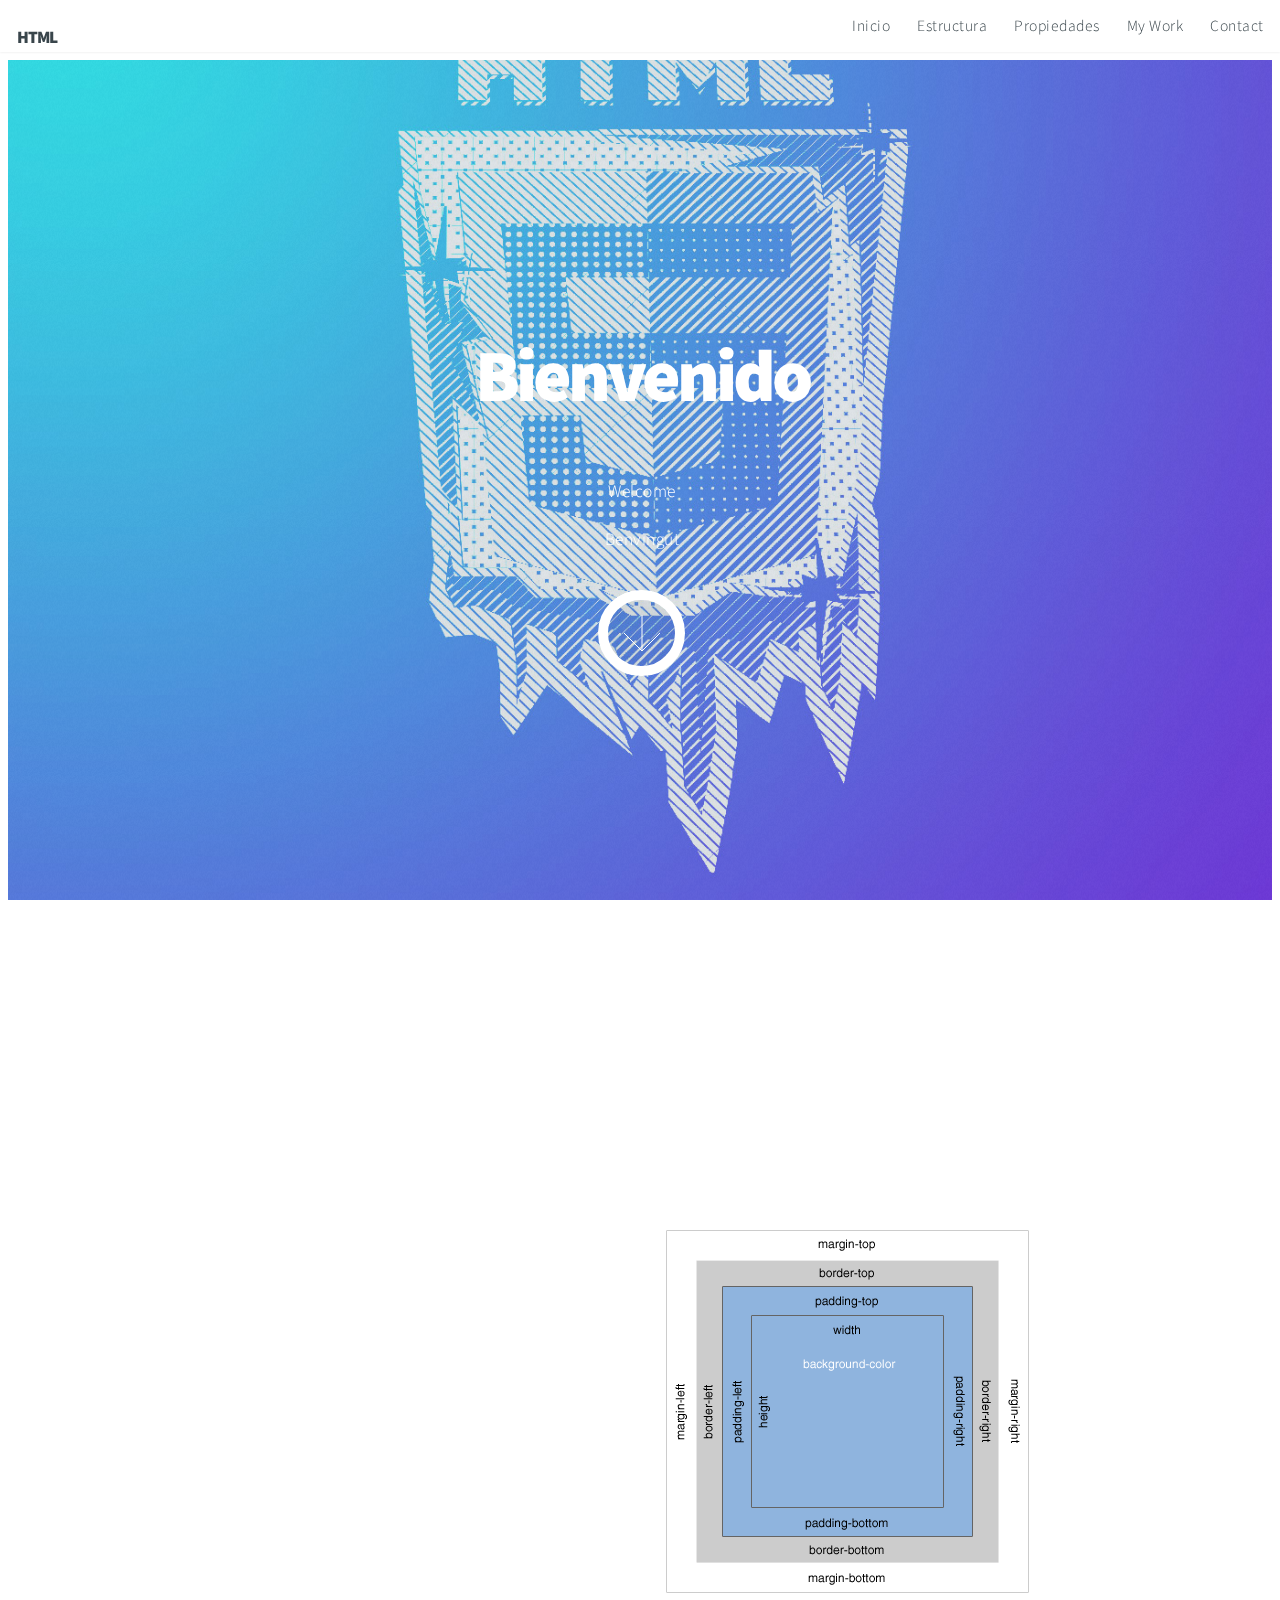
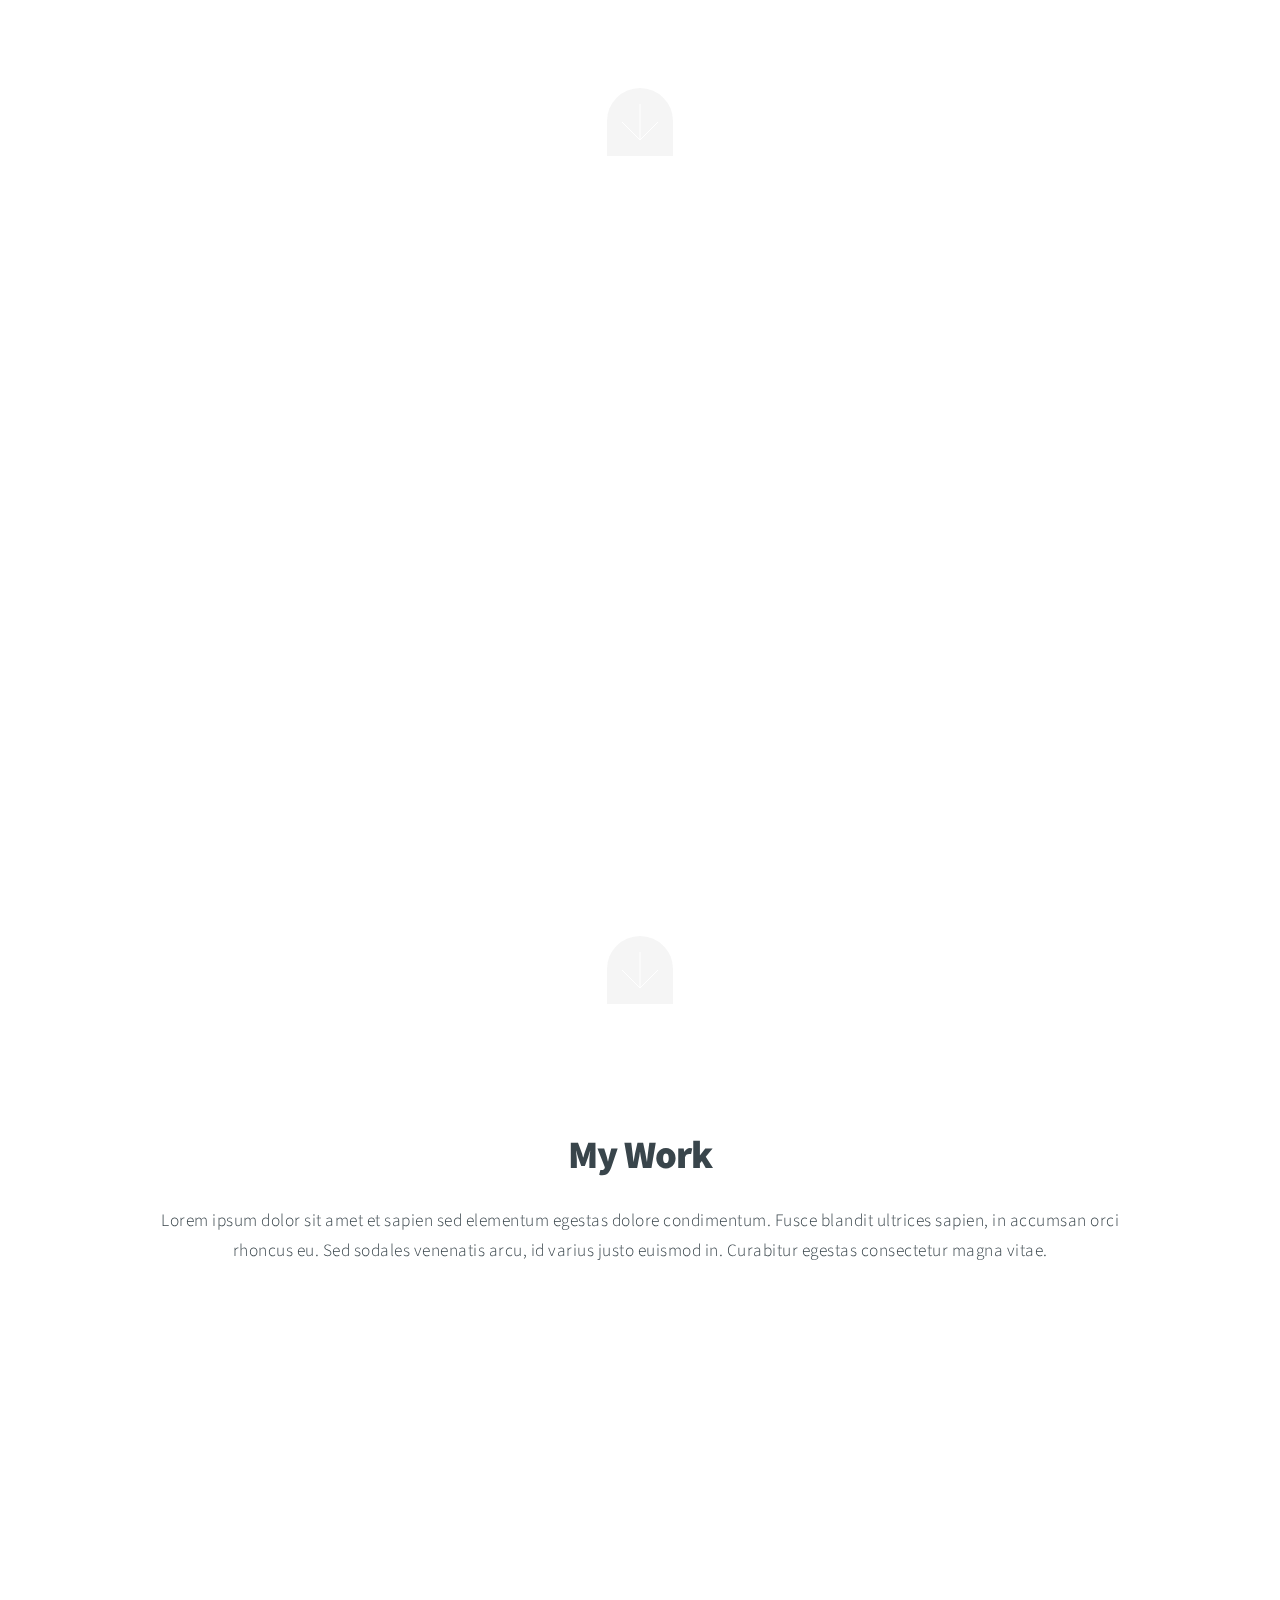
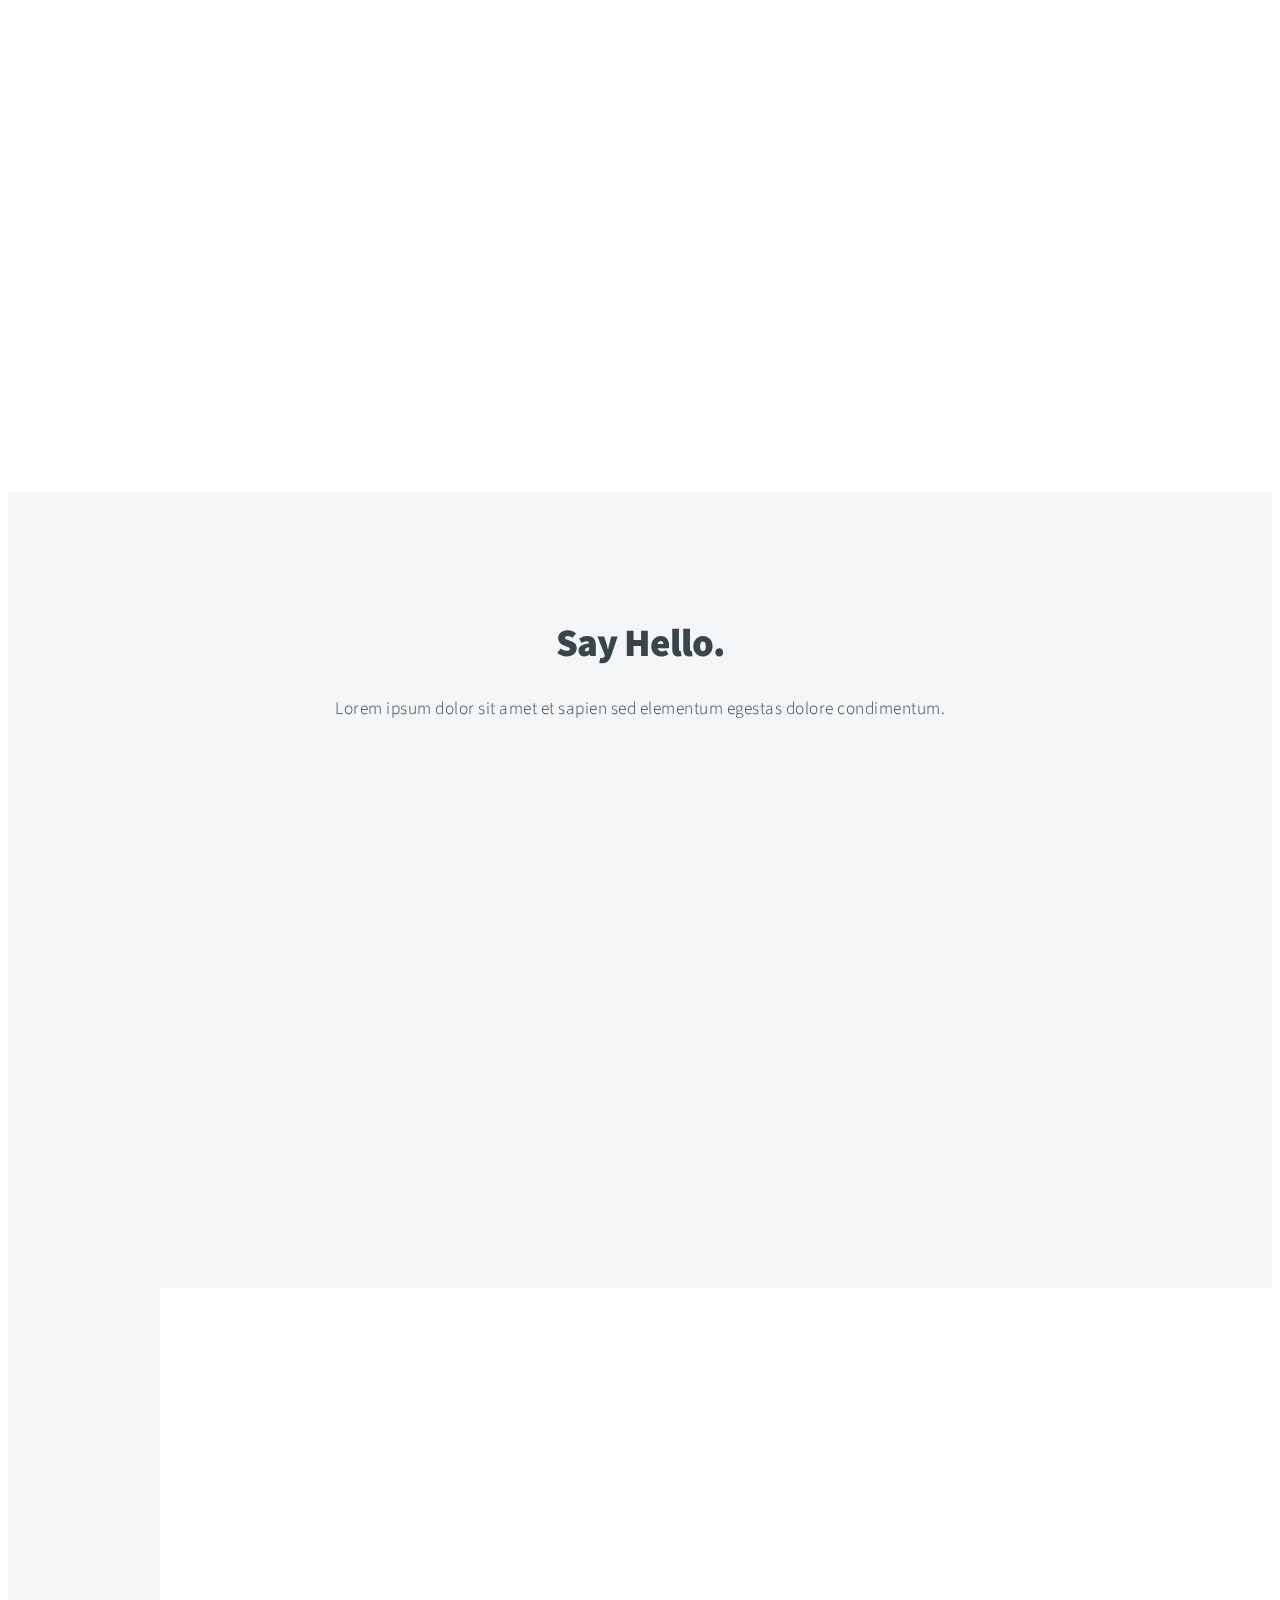
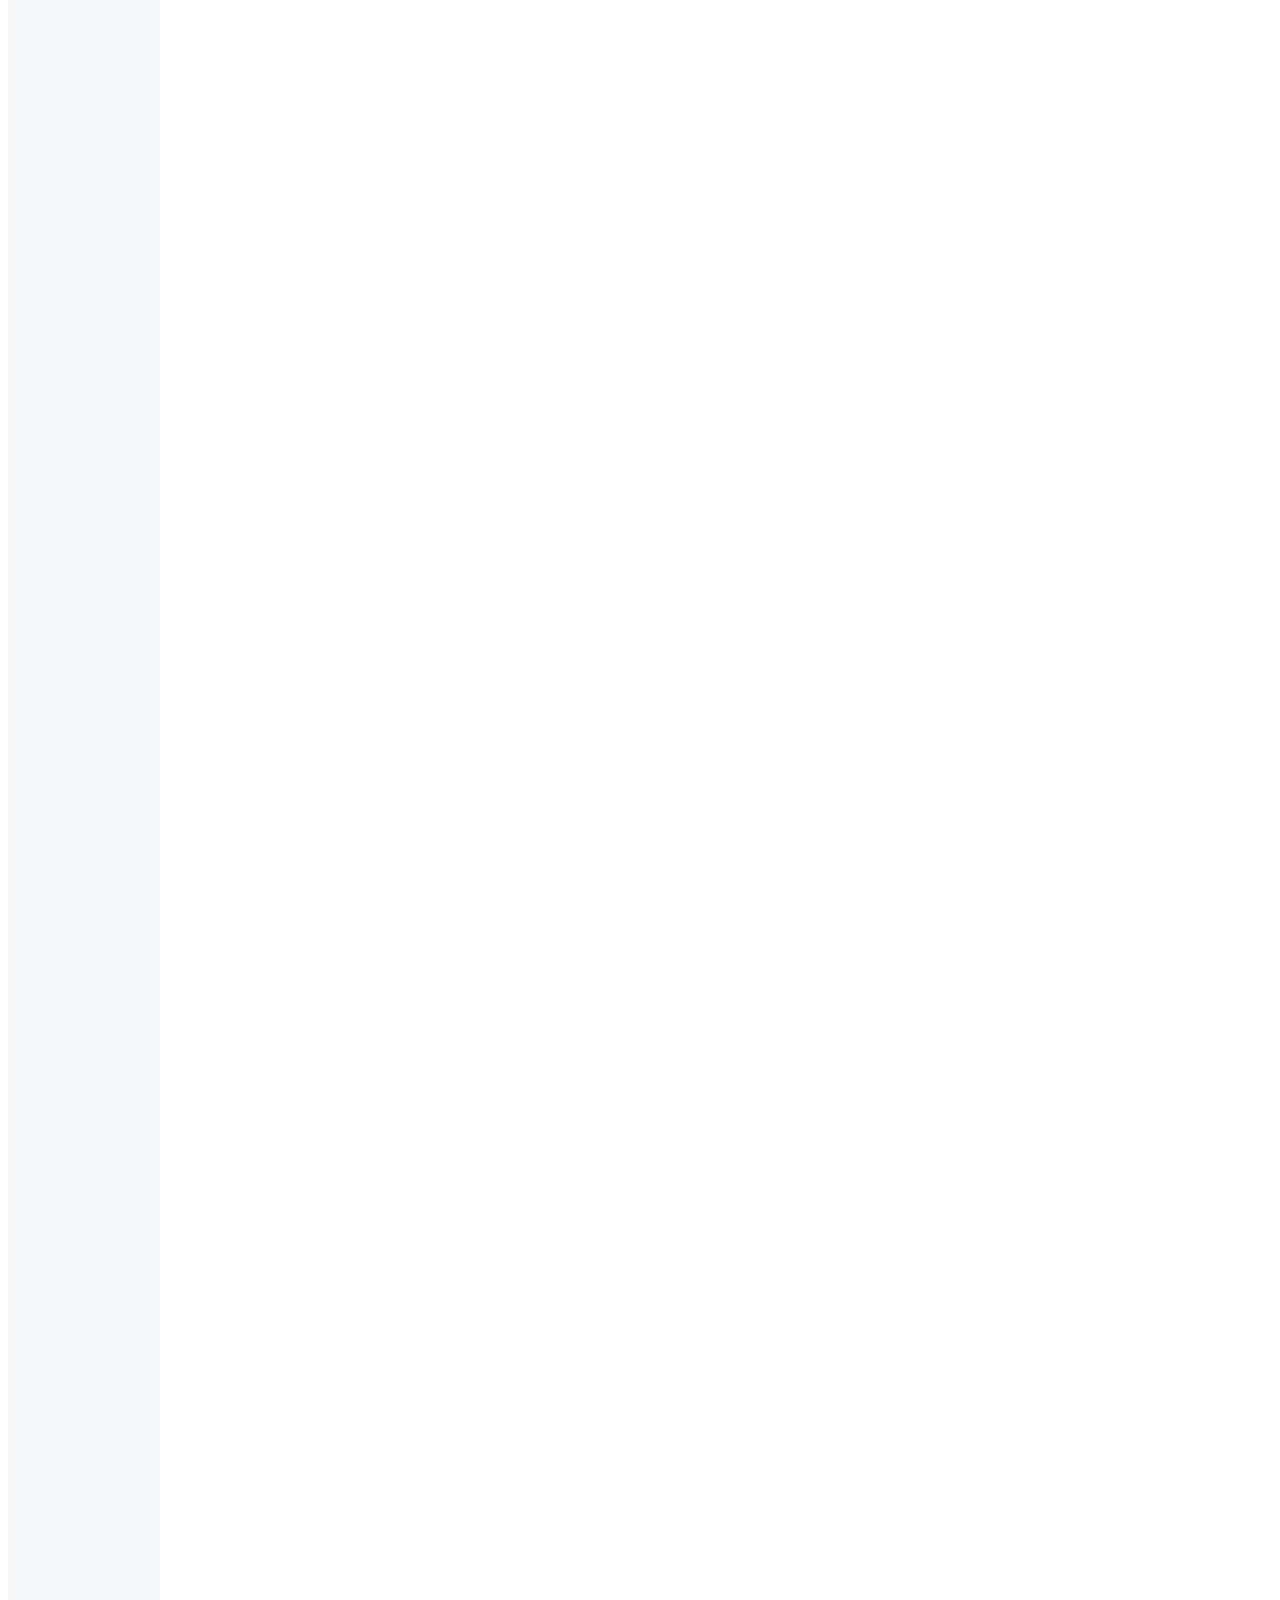
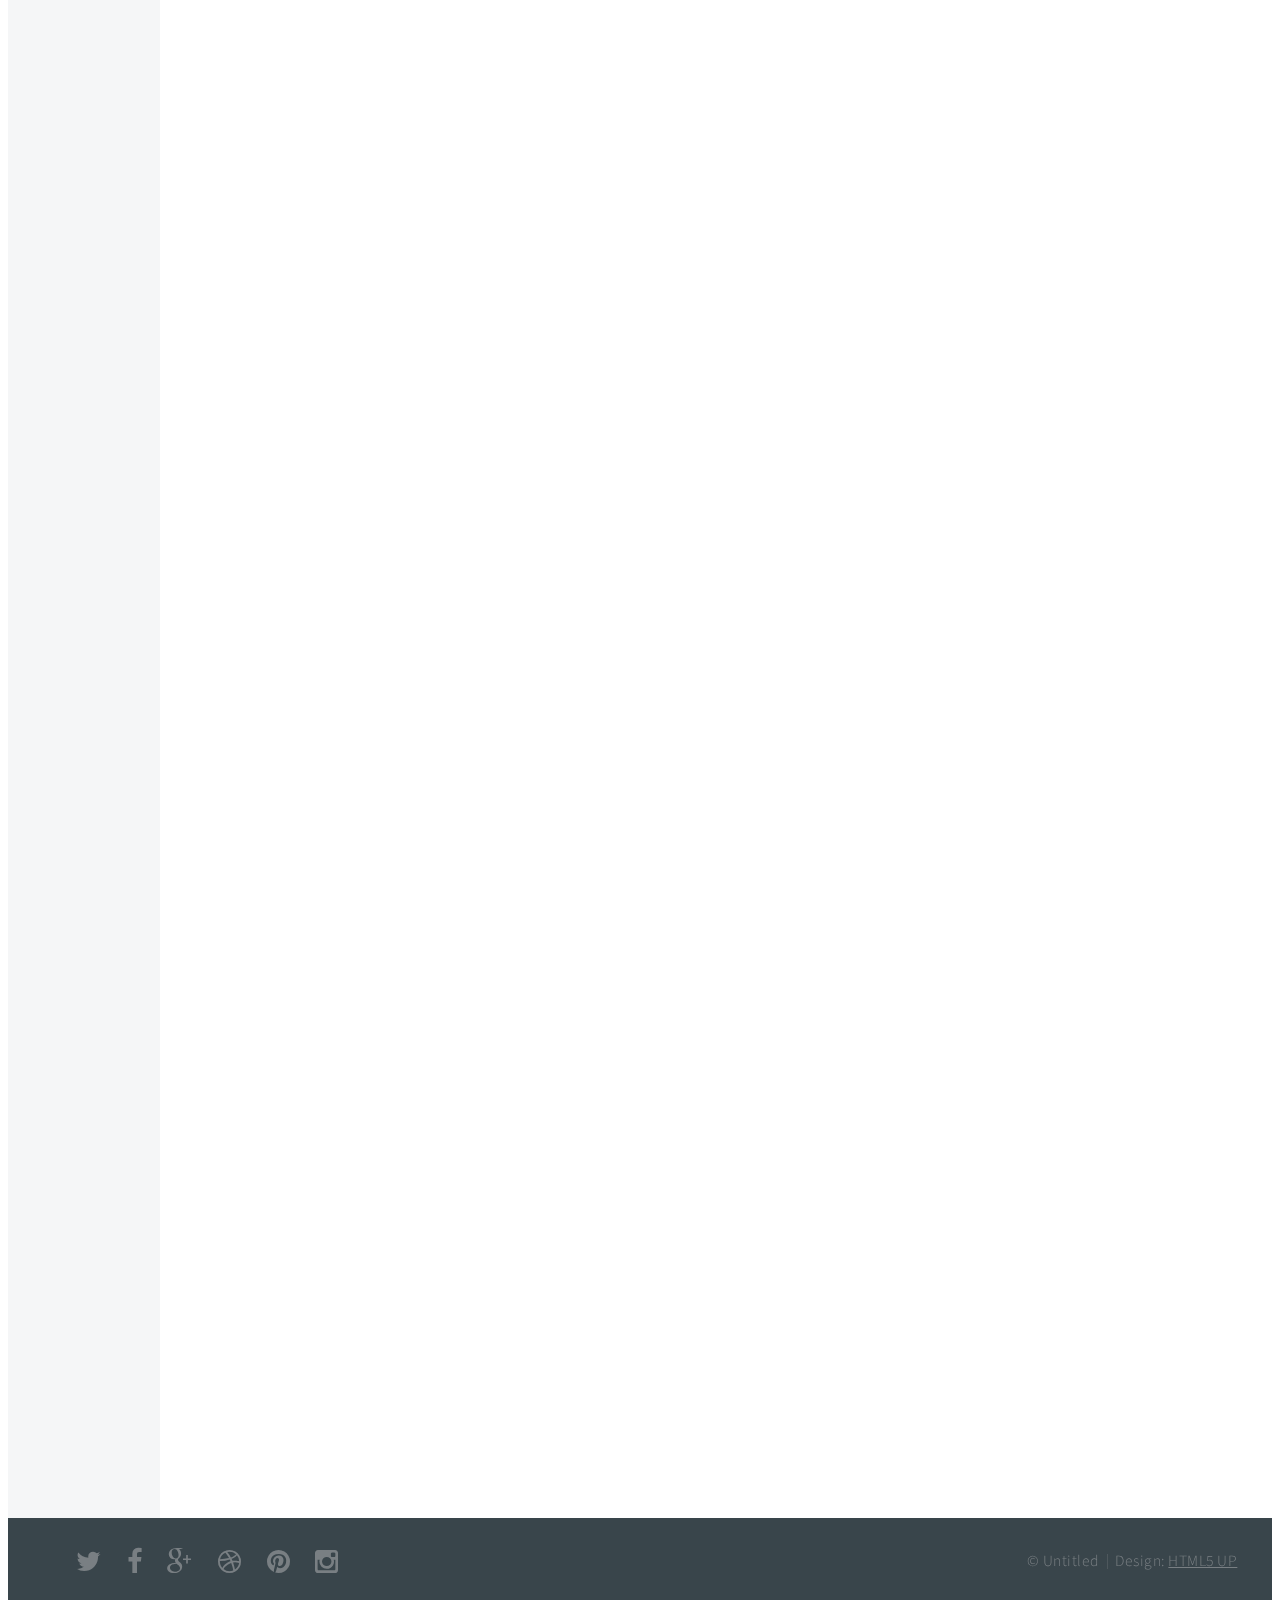
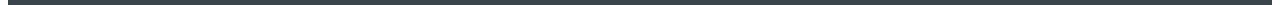
<file: E6.2-moha/index.html>
<!DOCTYPE HTML>
<!--
	Big Picture by HTML5 UP
	html5up.net | @n33co
	Free for personal and commercial use under the CCA 3.0 license (html5up.net/license)
-->
<html>
	<head>
		<title>Big Picture by HTML5 UP</title>
		<meta charset="utf-8" />
		<meta name="viewport" content="width=device-width, initial-scale=1" />
		<!--[if lte IE 8]><script src="assets/js/ie/html5shiv.js"></script><![endif]-->
		<link rel="stylesheet" href="assets/css/main.css" />
		<!--[if lte IE 8]><link rel="stylesheet" href="assets/css/ie8.css" /><![endif]-->
		<!--[if lte IE 9]><link rel="stylesheet" href="assets/css/ie9.css" /><![endif]-->
	</head>
	<body>

		<!-- Header -->
			<header id="header">

				<!-- Logo -->
					<h1 id="logo">HTML</h1>

				<!-- Nav -->
					<nav id="nav">
						<ul>
							<li><a href="#intro">Inicio</a></li>
							<li><a href="#one">Estructura</a></li>
							<li><a href="#two">Propiedades</a></li>
							<li><a href="#work">My Work</a></li>
							<li><a href="#contact">Contact</a></li>
						</ul>
					</nav>

			</header>

		<!-- Intro -->
			<section id="intro" class="main style1 dark fullscreen">
				<div class="content container 75%">
					<header>
						<h2>Bienvenido</h2>
					</header>
					<p>Welcome</p>
					<p>Benvingut</p>
					<footer>
						<a href="#one" class="button style2 down">More</a>
					</footer>
				</div>
			</section>

		<!-- One -->
			<section id="one" class="main style2 right dark fullscreen">
				<div class="content box style2">

					<header>
						<h2>Estructura De Un Elemento</h2>
					</header>
					<p>El <b>padding</b> es la distancia entre el contenido y la orilla de la caja, mientras que el margen es la distancia entre el final de la caja (borde) y las otras cajas.</p>
					<p>El <b>border</b> establece algunas o todas las propiedades de todos los bordes de los elementos. </p>
					<p>El <b>margin</b> establece la anchura de algunos o todos los márgenes de los elementos</p>
					<p>El <b>width</b> establece la anchura de los elementos de bloque</p>
					<p>El <b>height</b> establece la altura de los elementos de bloque</p>
				</div>
				<img src="images/1.jpg">
				<a href="#two" class="button style2 down anchored">Next</a>
			</section>

		<!-- Two -->
			<section id="two" class="main style2 left dark fullscreen">
				<div class="content box style2">
					<header>
						<h2>Propiedades CSS</h2>
					</header>
					<p>El <b>width</b> establece la anchura de los elementos de bloque</p>
					<p>EL <b>max-width</b> limita la anchura máxima de los elementos de bloque</p>
					<p>El <b>height</b> establece la altura de los elementos de bloque</p>
					<p>El <b>max-height</b> limita la altura máxima de los elementos de bloque</p>
					<p>El <b> display</b> establece el tipo de caja generada por un elemento</p>
					<p>El <b>overflow</b> controla el comportamiento de los contenidos que no caben en su elemento contenedor</p>
					<p>El <b>z-index</b> crea una capa nueva que tiene un nivel o una altura diferente al resto de las capas.</p>
					<p>El <b>line-height</b> establece el interlineado del texto</p>
					<p>El <b></b></p>
				</div>
				<a href="#work" class="button style2 down anchored">Next</a>
			</section>

		<!-- Work -->
			<section id="work" class="main style3 primary">
				<div class="content container">
					<header>
						<h2>My Work</h2>
						<p>Lorem ipsum dolor sit amet et sapien sed elementum egestas dolore condimentum.
						Fusce blandit ultrices sapien, in accumsan orci rhoncus eu. Sed sodales venenatis
						arcu, id varius justo euismod in. Curabitur egestas consectetur magna vitae.</p>
					</header>

					<!-- Lightbox Gallery  -->
						<div class="container 75% gallery">
							<div class="row 0% images">
								<div class="6u 12u(mobile)"><a href="images/fulls/01.jpg" class="image fit from-left"><img src="images/thumbs/01.jpg" title="The Anonymous Red" alt="" /></a></div>
								<div class="6u 12u(mobile)"><a href="images/fulls/02.jpg" class="image fit from-right"><img src="images/thumbs/02.jpg" title="Airchitecture II" alt="" /></a></div>
							</div>
							<div class="row 0% images">
								<div class="6u 12u(mobile)"><a href="images/fulls/03.jpg" class="image fit from-left"><img src="images/thumbs/03.jpg" title="Air Lounge" alt="" /></a></div>
								<div class="6u 12u(mobile)"><a href="images/fulls/04.jpg" class="image fit from-right"><img src="images/thumbs/04.jpg" title="Carry on" alt="" /></a></div>
							</div>
							<div class="row 0% images">
								<div class="6u 12u(mobile)"><a href="images/fulls/05.jpg" class="image fit from-left"><img src="images/thumbs/05.jpg" title="The sparkling shell" alt="" /></a></div>
								<div class="6u 12u(mobile)"><a href="images/fulls/06.jpg" class="image fit from-right"><img src="images/thumbs/06.jpg" title="Bent IX" alt="" /></a></div>
							</div>
						</div>

				</div>
			</section>

		<!-- Contact -->
			<section id="contact" class="main style3 secondary">
				<div class="content container">
					<header>
						<h2>Say Hello.</h2>
						<p>Lorem ipsum dolor sit amet et sapien sed elementum egestas dolore condimentum.</p>
					</header>
					<div class="box container 75%">

					<!-- Contact Form -->
							<form method="post" action="#">
								<div class="row 50%">
									<div class="6u 12u(mobile)"><input type="text" name="name" placeholder="Name" /></div>
									<div class="6u 12u(mobile)"><input type="email" name="email" placeholder="Email" /></div>
								</div>
								<div class="row 50%">
									<div class="12u"><textarea name="message" placeholder="Message" rows="6"></textarea></div>
								</div>
								<div class="row">
									<div class="12u">
										<ul class="actions">
											<li><input type="submit" value="Send Message" /></li>
										</ul>
									</div>
								</div>
							</form>

					</div>
				</div>
			</section>

		<!-- Footer -->
			<footer id="footer">

				<!-- Icons -->
					<ul class="actions">
						<li><a href="#" class="icon fa-twitter"><span class="label">Twitter</span></a></li>
						<li><a href="#" class="icon fa-facebook"><span class="label">Facebook</span></a></li>
						<li><a href="#" class="icon fa-google-plus"><span class="label">Google+</span></a></li>
						<li><a href="#" class="icon fa-dribbble"><span class="label">Dribbble</span></a></li>
						<li><a href="#" class="icon fa-pinterest"><span class="label">Pinterest</span></a></li>
						<li><a href="#" class="icon fa-instagram"><span class="label">Instagram</span></a></li>
					</ul>

				<!-- Menu -->
					<ul class="menu">
						<li>&copy; Untitled</li><li>Design: <a href="http://html5up.net">HTML5 UP</a></li>
					</ul>

			</footer>

		<!-- Scripts -->
			<script src="assets/js/jquery.min.js"></script>
			<script src="assets/js/jquery.poptrox.min.js"></script>
			<script src="assets/js/jquery.scrolly.min.js"></script>
			<script src="assets/js/jquery.scrollex.min.js"></script>
			<script src="assets/js/skel.min.js"></script>
			<script src="assets/js/util.js"></script>
			<!--[if lte IE 8]><script src="assets/js/ie/respond.min.js"></script><![endif]-->
			<script src="assets/js/main.js"></script>

	</body>
</html>
</file>
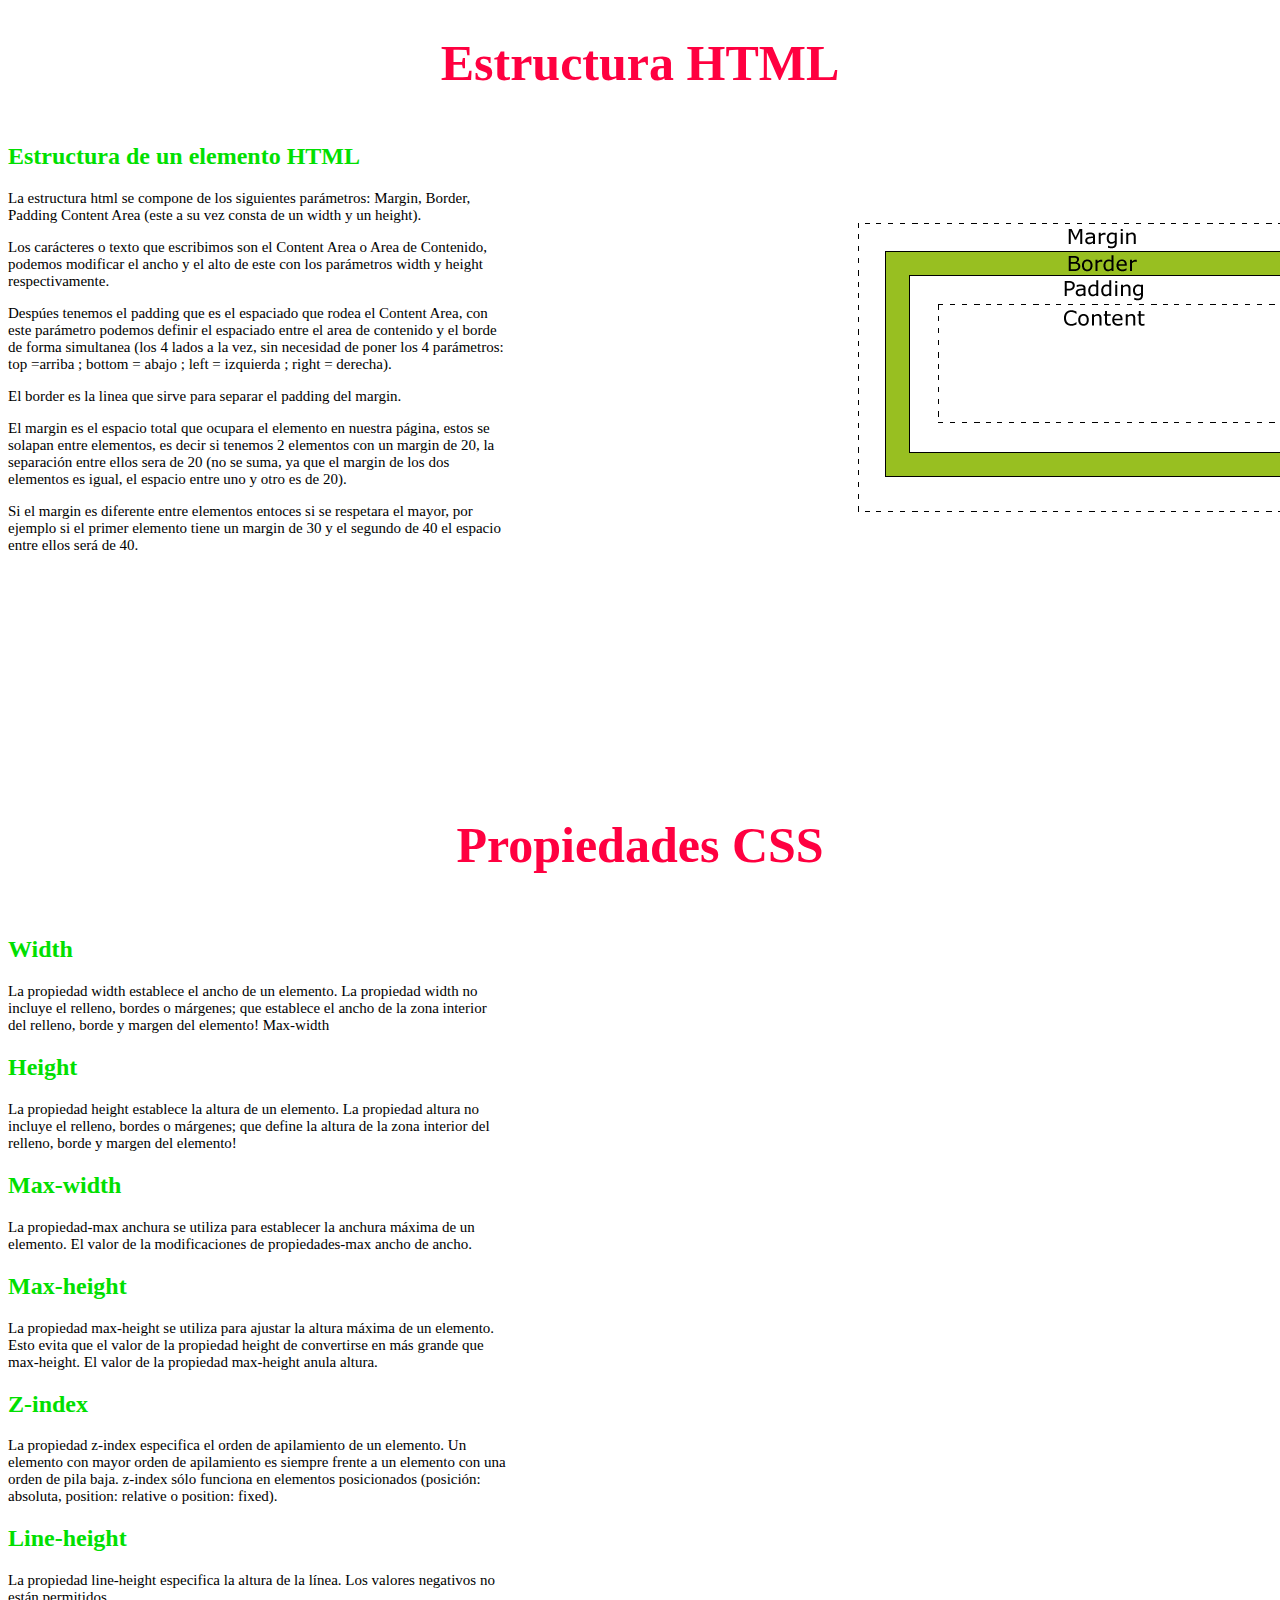
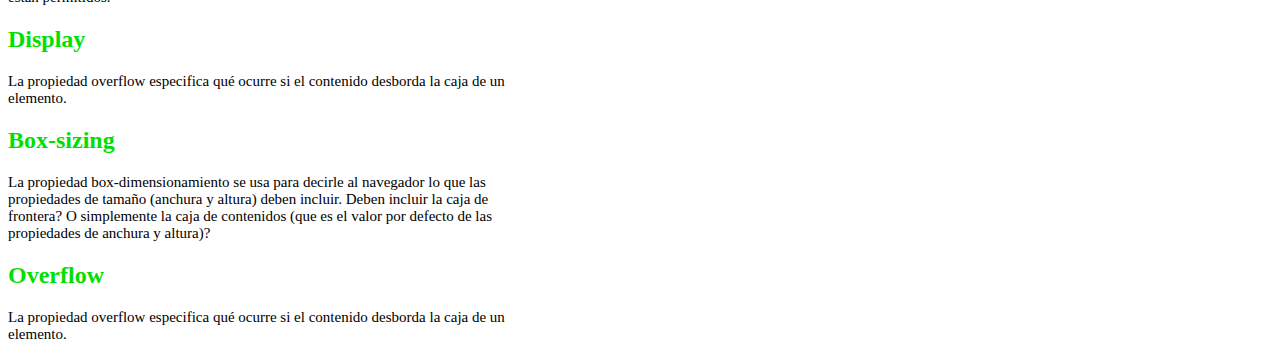
<file: E6.2-ma/p1.html>
<!DOCTYPE html>
<html>
  <head>
    <meta charset="utf-8">
    <title> Estructura HTMl</title>

  <link rel="stylesheet" href="css/css.css" media="screen" title="no title" charset="utf-8">

  </head>
  <body>
  <div class="titulo1">
    <h1>Estructura HTML</h1>
  </div>

<div class="columna1">
  <div class="explicacion1">
    <h2>Estructura de un elemento HTML </h2>
    <p>La estructura html se compone de los siguientes parámetros: Margin, Border, Padding Content Area (este a su vez consta de un width y un height).  </p>
    <p> Los carácteres o texto que escribimos son el Content Area o Area de Contenido, podemos modificar el ancho y el alto de este con los parámetros width y height respectivamente. </p>
    <p> Despúes tenemos el padding que es el espaciado que rodea el Content Area, con este parámetro podemos definir el espaciado entre el area de contenido y el borde de forma simultanea (los 4 lados a la vez, sin necesidad de poner los 4 parámetros: top =arriba ; bottom = abajo ; left = izquierda ; right = derecha). </p>
    <p>El border es la linea que sirve para separar el padding del margin.</p>
    <p> El margin es el espacio total que ocupara el elemento en nuestra página, estos se solapan entre elementos, es decir si tenemos 2 elementos con un margin de 20, la separación entre ellos sera de 20 (no se suma, ya que el margin de los dos elementos es igual, el espacio entre uno y otro es de 20).</p>
    <p> Si el margin es diferente entre elementos entoces si se respetara el mayor, por ejemplo si el primer elemento tiene un margin de 30 y el segundo de 40 el espacio entre ellos será de 40.</p>
  </div>
</div>

<div class="columna2">
  <div class="imagen1">
    <img src="image/1.gif" />
  </div>
</div>



<div class="titulo2">
  <h1>Propiedades CSS</h1>
</div>

<div class="explicacion2">
 <h2>Width</h2>
 <p>
   La propiedad width establece el ancho de un elemento. La propiedad width no incluye el relleno, bordes o márgenes; que establece el ancho de la zona interior del relleno, borde y margen del elemento!
Max-width
 </p>

<h2>Height</h2>
<p>
  La propiedad height establece la altura de un elemento. La propiedad altura no incluye el relleno, bordes o márgenes; que define la altura de la zona interior del relleno, borde y margen del elemento!
</p>

<h2> Max-width</h2>
<p>
  La propiedad-max anchura se utiliza para establecer la anchura máxima de un elemento. El valor de la modificaciones de propiedades-max ancho de ancho.
</p>

<h2> Max-height</h2>
 <p>
   La propiedad max-height se utiliza para ajustar la altura máxima de un elemento. Esto evita que el valor de la propiedad height de convertirse en más grande que max-height. El valor de la propiedad max-height anula altura.
 </p>

 <h2> Z-index</h2>
 <p>
   La propiedad z-index especifica el orden de apilamiento de un elemento. Un elemento con mayor orden de apilamiento es siempre frente a un elemento con una orden de pila baja. z-index sólo funciona en elementos posicionados (posición: absoluta, position: relative o position: fixed).
 </p>

<h2> Line-height</h2>
<p>
  La propiedad line-height especifica la altura de la línea. Los valores negativos no están permitidos.
</p>

<h2>Display</h2>
<p>
  La propiedad overflow especifica qué ocurre si el contenido desborda la caja de un elemento.
</p>

<h2>Box-sizing</h2>
<p>
  La propiedad box-dimensionamiento se usa para decirle al navegador lo que las propiedades de tamaño (anchura y altura) deben incluir. Deben incluir la caja de frontera? O simplemente la caja de contenidos (que es el valor por defecto de las propiedades de anchura y altura)?
</p>

<h2>Overflow</h2>
<p>
  La propiedad overflow especifica qué ocurre si el contenido desborda la caja de un elemento.
</p>



</div>


  </div>

</div>

  </body>
  </html>
</file>
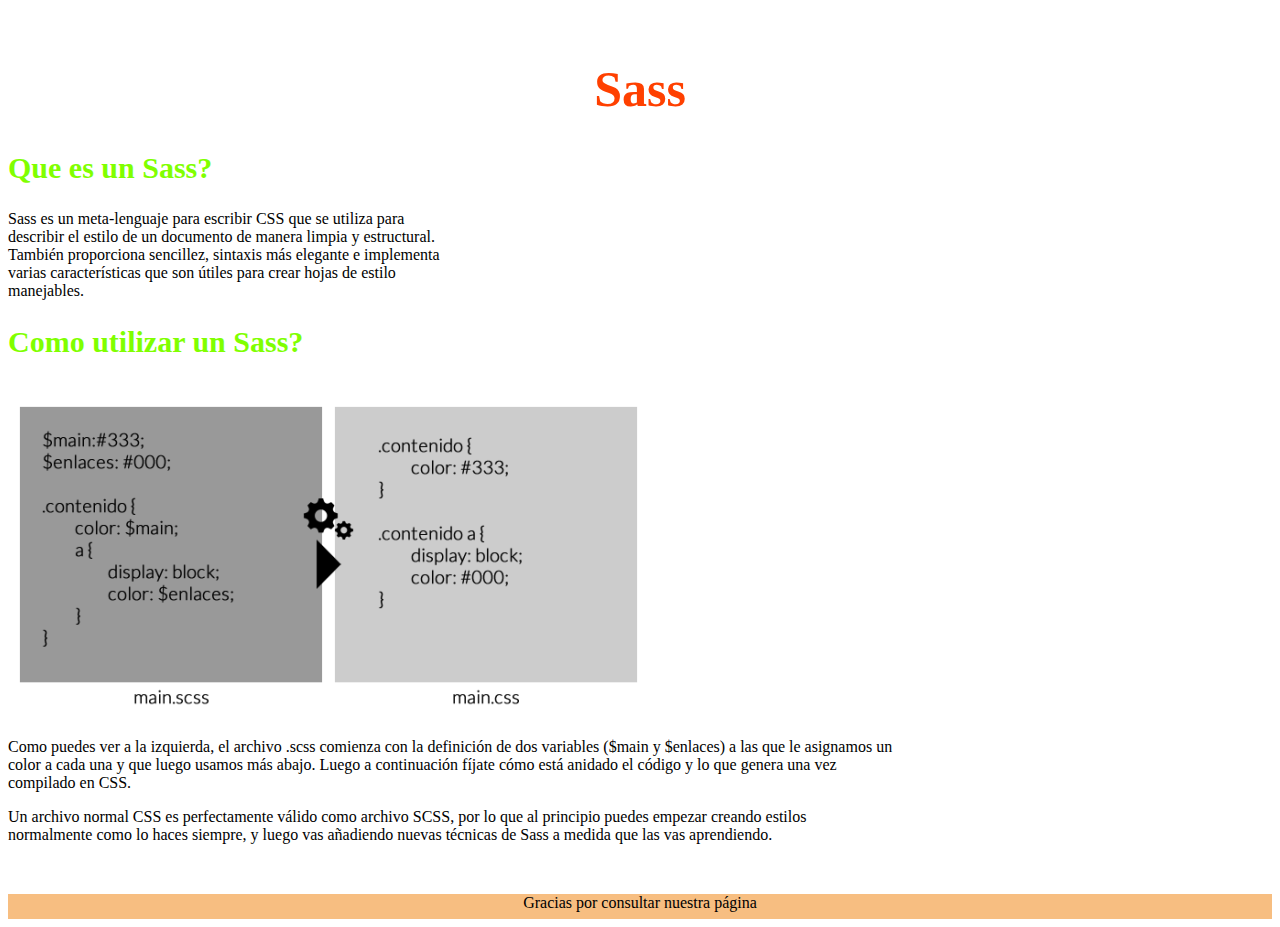
<file: E6.2-ma/p4-sass.html>
<!DOCTYPE html>
<html>
  <head>
    <meta charset="utf-8">
    <title> Sass</title>
    <link rel="stylesheet" href="css/p4.css" media="screen" title="no title" charset="utf-8">
    <link rel="stylesheet" href="sass/p4.scss" media="screen" title="no title" charset="utf-8">
    <link rel="stylesheet" href="css/p6.css" media="screen" title="no title" charset="utf-8">
  </head>
  <body>

    <nav>

          <a href="p1.html">Pregunta1</a>

    </nav>

</div>

<div class="titulo1">
      <h1>Sass</h1>
</div>

<div class="explicacion">
  <h2>Que es un Sass?</h2>
  <p>
    Sass es un meta-lenguaje para escribir CSS que se utiliza para describir el estilo de un documento de manera limpia y estructural.
    También proporciona sencillez, sintaxis más elegante e implementa varias características que son útiles para crear hojas de estilo manejables.
  </p>
</div>

<div class="explicacion2">
  <h2>Como utilizar un Sass?</h2>
  <img src="image/2.png"/>

  <p>
    Como puedes ver a la izquierda, el archivo .scss comienza con la definición de dos variables ($main y $enlaces) a las que le asignamos un color a cada una y que luego usamos más abajo. Luego a continuación fíjate cómo está anidado el código y lo que genera una vez compilado en CSS.
  </p>
  <p>
    Un archivo normal CSS es perfectamente válido como archivo SCSS, por lo que al principio puedes empezar creando estilos normalmente como lo haces siempre, y luego vas añadiendo nuevas técnicas de Sass a medida que las vas aprendiendo.
  </p>

</div>





  </body>

<footer>Gracias por consultar nuestra página</footer>
  </html>
</file>
<file: E6.2-moha/assets/css/ie8.css>
/*
	Big Picture by HTML5 UP
	html5up.net | @n33co
	Free for personal and commercial use under the CCA 3.0 license (html5up.net/license)
*/

/* Section/Article */

	section > .last-child,
	article > .last-child,
	section.last-child,
	article.last-child {
		margin-bottom: 0;
	}

/* Form */

	form input[type="text"],
	form input[type="email"],
	form input[type="password"],
	form select,
	form textarea {
		position: relative;
		-ms-behavior: url("assets/js/ie/PIE.htc");
		border: solid 1px #ccc;
	}

/* Button */

	input[type="button"],
	input[type="submit"],
	input[type="reset"],
	.button,
	button {
		position: relative;
		-ms-behavior: url("assets/js/ie/PIE.htc");
	}

		input[type="button"].down,
		input[type="submit"].down,
		input[type="reset"].down,
		.button.down,
		button.down {
			text-indent: 0;
		}

/* Intro */

	#intro {
		-ms-behavior: url("assets/js/ie/backgroundsize.min.htc");
		background: url("../../images/intro.jpg");
		background-size: cover;
	}

		#intro .content {
			position: relative;
			z-index: 1;
		}

		#intro:after {
			content: '';
			background: url("images/overlay.png");
			width: 100%;
			height: 100%;
			position: absolute;
			left: 0;
			top: 0;
		}

/* One */

	#one {
		-ms-behavior: url("assets/js/ie/backgroundsize.min.htc");
		background: url("../../images/one.jpg");
		background-size: cover;
	}

		#one .content {
			position: relative;
			z-index: 5;
		}

		#one.left:before, #one.right:after {
			content: '';
			background: url("images/overlay.png");
			width: 100%;
			height: 100%;
			position: absolute;
			left: 0;
			top: 0;
		}

/* Two */

	#two {
		-ms-behavior: url("assets/js/ie/backgroundsize.min.htc");
		background: url("../../images/two.jpg");
		background-size: cover;
	}

		#two .content {
			position: relative;
			z-index: 1;
		}

		#two.left:before, #two.right:after {
			content: '';
			background: url("images/overlay.png");
			width: 100%;
			height: 100%;
			position: absolute;
			left: 0;
			top: 0;
		}
</file>
<file: E6.2-moha/assets/css/ie9.css>
/*
	Big Picture by HTML5 UP
	html5up.net | @n33co
	Free for personal and commercial use under the CCA 3.0 license (html5up.net/license)
*/

/* Loader */

	body:before, body:after {
		display: none !important;
	}

/* Poptrox */

	.poptrox-popup .loader {
		display: none !important;
	}
</file>
<file: E6.2-ma/css/css.css>
.columna1{
margin-left: 0px;
width: 40%;
height: 700px;
}

.columna2{
  margin-left: 850px;
  width: 40%;
  height: 50%;
  margin-top: -620px;
}

.titulo2{
  margin-top: 300px;
  height: 100px;
}

.titulo1{
  height: 90px;
}


h1{
  color: #FF0040;
  text-align: center;
  font-size: 50px;
}

h2{
  color: #01DF01;

}

p{
  font-size: 15px;
}


.explicacion2{
  width: 500px;
}
</file>
<file: E6.2-ma/css/p4.css>
h1{
  text-align: center;
  color: #FF4000;
  font-size: 50px;
}

.titulo1{
  margin-top: 30px;
}

.explicacion {
  width: 50%;

}

.explicacion1{
  width: 200px;
}

p{
  width: 70%;
}

h2{
  color: #80FF00;
  font-size: 30px;
}
</file>
<file: E6.2-ma/css/p6.css>
nav{
  background-color: #0080FF;
  width: 100px;
  margin-left: 1300px;
}

footer{
  background-color: #F7BE81;
  margin-top: 50px;
  text-align: center;
  height: 25px;
}
</file>
<file: E6.2-moha/assets/css/main.css>
@import url("http://fonts.googleapis.com/css?family=Source+Sans+Pro:300,900");
@import url("font-awesome.min.css");

/*
	Big Picture by HTML5 UP
	html5up.net | @n33co
	Free for personal and commercial use under the CCA 3.0 license (html5up.net/license)
*/

/* Reset */

	html, body, div, span, applet, object, iframe, h1, h2, h3, h4, h5, h6, p, blockquote, pre, a, abbr, acronym, address, big, cite, code, del, dfn, em, img, ins, kbd, q, s, samp, small, strike, strong, sub, sup, tt, var, b, u, i, center, dl, dt, dd, ol, ul, li, fieldset, form, label, legend, table, caption, tbody, tfoot, thead, tr, th, td, article, aside, canvas, details, embed, figure, figcaption, footer, header, hgroup, menu, nav, output, ruby, section, summary, time, mark, audio, video {
		margin: 500;
		padding: 100;
		border: 500;
		font-size: 100%;
		font: inherit;
		vertical-align: baseline;
	}

	article, aside, details, figcaption, figure, footer, header, hgroup, menu, nav, section {
		display: block;
	}

	body {
		line-height: 1;
	}

	ol, ul {
		list-style: none;
	}

	blockquote, q {
		quotes: none;
	}

	blockquote:before, blockquote:after, q:before, q:after {
		content: '';
		content: none;
	}

	table {
		border-collapse: collapse;
		border-spacing: 0;
	}

	body {
		-webkit-text-size-adjust: none;
	}

/* Box Model */

	*, *:before, *:after {
		-moz-box-sizing: border-box;
		-webkit-box-sizing: border-box;
		box-sizing: border-box;
	}

/* Containers */

	.container {
		margin-left: auto;
		margin-right: auto;
	}

	.container.\31 25\25 {
		width: 100%;
		max-width: 1800px;
		min-width: 1440px;
	}

	.container.\37 5\25 {
		width: 1080px;
	}

	.container.\35 0\25 {
		width: 720px;
	}

	.container.\32 5\25 {
		width: 360px;
	}

	.container {
		width: 1440px;
	}

	@media screen and (max-width: 1920px) {

		.container.\31 25\25 {
			width: 100%;
			max-width: 1700px;
			min-width: 1360px;
		}

		.container.\37 5\25 {
			width: 1020px;
		}

		.container.\35 0\25 {
			width: 680px;
		}

		.container.\32 5\25 {
			width: 340px;
		}

		.container {
			width: 1360px;
		}

	}

	@media screen and (max-width: 1680px) {

		.container.\31 25\25 {
			width: 100%;
			max-width: 1500px;
			min-width: 1200px;
		}

		.container.\37 5\25 {
			width: 900px;
		}

		.container.\35 0\25 {
			width: 600px;
		}

		.container.\32 5\25 {
			width: 300px;
		}

		.container {
			width: 1200px;
		}

	}

	@media screen and (max-width: 1280px) {

		.container.\31 25\25 {
			width: 100%;
			max-width: 1200px;
			min-width: 960px;
		}

		.container.\37 5\25 {
			width: 720px;
		}

		.container.\35 0\25 {
			width: 480px;
		}

		.container.\32 5\25 {
			width: 240px;
		}

		.container {
			width: 960px;
		}

	}

	@media screen and (max-width: 1000px) {

		.container.\31 25\25 {
			width: 100%;
			max-width: 118.75%;
			min-width: 95%;
		}

		.container.\37 5\25 {
			width: 71.25%;
		}

		.container.\35 0\25 {
			width: 47.5%;
		}

		.container.\32 5\25 {
			width: 23.75%;
		}

		.container {
			width: 95%;
		}

	}

	@media screen and (max-width: 736px) {

		.container.\31 25\25 {
			width: 100%;
			max-width: 118.75%;
			min-width: 95%;
		}

		.container.\37 5\25 {
			width: 71.25%;
		}

		.container.\35 0\25 {
			width: 47.5%;
		}

		.container.\32 5\25 {
			width: 23.75%;
		}

		.container {
			width: 95%;
		}

	}

	@media screen and (max-width: 480px) {

		.container.\31 25\25 {
			width: 100%;
			max-width: 118.75%;
			min-width: 95%;
		}

		.container.\37 5\25 {
			width: 71.25%;
		}

		.container.\35 0\25 {
			width: 47.5%;
		}

		.container.\32 5\25 {
			width: 23.75%;
		}

		.container {
			width: 95% !important;
		}

	}

/* Grid */

	.row {
		border-bottom: solid 1px transparent;
		-moz-box-sizing: border-box;
		-webkit-box-sizing: border-box;
		box-sizing: border-box;
	}

	.row > * {
		float: left;
		-moz-box-sizing: border-box;
		-webkit-box-sizing: border-box;
		box-sizing: border-box;
	}

	.row:after, .row:before {
		content: '';
		display: block;
		clear: both;
		height: 0;
	}

	.row.uniform > * > :first-child {
		margin-top: 0;
	}

	.row.uniform > * > :last-child {
		margin-bottom: 0;
	}

	.row.\30 \25 > * {
		padding: 0px 0 0 0px;
	}

	.row.\30 \25 {
		margin: 0px 0 -1px 0px;
	}

	.row.uniform.\30 \25 > * {
		padding: 0px 0 0 0px;
	}

	.row.uniform.\30 \25 {
		margin: 0px 0 -1px 0px;
	}

	.row > * {
		padding: 40px 0 0 40px;
	}

	.row {
		margin: -40px 0 -1px -40px;
	}

	.row.uniform > * {
		padding: 40px 0 0 40px;
	}

	.row.uniform {
		margin: -40px 0 -1px -40px;
	}

	.row.\32 00\25 > * {
		padding: 80px 0 0 80px;
	}

	.row.\32 00\25 {
		margin: -80px 0 -1px -80px;
	}

	.row.uniform.\32 00\25 > * {
		padding: 80px 0 0 80px;
	}

	.row.uniform.\32 00\25 {
		margin: -80px 0 -1px -80px;
	}

	.row.\31 50\25 > * {
		padding: 60px 0 0 60px;
	}

	.row.\31 50\25 {
		margin: -60px 0 -1px -60px;
	}

	.row.uniform.\31 50\25 > * {
		padding: 60px 0 0 60px;
	}

	.row.uniform.\31 50\25 {
		margin: -60px 0 -1px -60px;
	}

	.row.\35 0\25 > * {
		padding: 20px 0 0 20px;
	}

	.row.\35 0\25 {
		margin: -20px 0 -1px -20px;
	}

	.row.uniform.\35 0\25 > * {
		padding: 20px 0 0 20px;
	}

	.row.uniform.\35 0\25 {
		margin: -20px 0 -1px -20px;
	}

	.row.\32 5\25 > * {
		padding: 10px 0 0 10px;
	}

	.row.\32 5\25 {
		margin: -10px 0 -1px -10px;
	}

	.row.uniform.\32 5\25 > * {
		padding: 10px 0 0 10px;
	}

	.row.uniform.\32 5\25 {
		margin: -10px 0 -1px -10px;
	}

	.\31 2u, .\31 2u\24 {
		width: 100%;
		clear: none;
		margin-left: 0;
	}

	.\31 1u, .\31 1u\24 {
		width: 91.6666666667%;
		clear: none;
		margin-left: 0;
	}

	.\31 0u, .\31 0u\24 {
		width: 83.3333333333%;
		clear: none;
		margin-left: 0;
	}

	.\39 u, .\39 u\24 {
		width: 75%;
		clear: none;
		margin-left: 0;
	}

	.\38 u, .\38 u\24 {
		width: 66.6666666667%;
		clear: none;
		margin-left: 0;
	}

	.\37 u, .\37 u\24 {
		width: 58.3333333333%;
		clear: none;
		margin-left: 0;
	}

	.\36 u, .\36 u\24 {
		width: 50%;
		clear: none;
		margin-left: 0;
	}

	.\35 u, .\35 u\24 {
		width: 41.6666666667%;
		clear: none;
		margin-left: 0;
	}

	.\34 u, .\34 u\24 {
		width: 33.3333333333%;
		clear: none;
		margin-left: 0;
	}

	.\33 u, .\33 u\24 {
		width: 25%;
		clear: none;
		margin-left: 0;
	}

	.\32 u, .\32 u\24 {
		width: 16.6666666667%;
		clear: none;
		margin-left: 0;
	}

	.\31 u, .\31 u\24 {
		width: 8.3333333333%;
		clear: none;
		margin-left: 0;
	}

	.\31 2u\24 + *,
	.\31 1u\24 + *,
	.\31 0u\24 + *,
	.\39 u\24 + *,
	.\38 u\24 + *,
	.\37 u\24 + *,
	.\36 u\24 + *,
	.\35 u\24 + *,
	.\34 u\24 + *,
	.\33 u\24 + *,
	.\32 u\24 + *,
	.\31 u\24 + * {
		clear: left;
	}

	.\-11u {
		margin-left: 91.66667%;
	}

	.\-10u {
		margin-left: 83.33333%;
	}

	.\-9u {
		margin-left: 75%;
	}

	.\-8u {
		margin-left: 66.66667%;
	}

	.\-7u {
		margin-left: 58.33333%;
	}

	.\-6u {
		margin-left: 50%;
	}

	.\-5u {
		margin-left: 41.66667%;
	}

	.\-4u {
		margin-left: 33.33333%;
	}

	.\-3u {
		margin-left: 25%;
	}

	.\-2u {
		margin-left: 16.66667%;
	}

	.\-1u {
		margin-left: 8.33333%;
	}

	@media screen and (max-width: 1920px) {

		.row > * {
			padding: 40px 0 0 40px;
		}

		.row {
			margin: -40px 0 -1px -40px;
		}

		.row.uniform > * {
			padding: 40px 0 0 40px;
		}

		.row.uniform {
			margin: -40px 0 -1px -40px;
		}

		.row.\32 00\25 > * {
			padding: 80px 0 0 80px;
		}

		.row.\32 00\25 {
			margin: -80px 0 -1px -80px;
		}

		.row.uniform.\32 00\25 > * {
			padding: 80px 0 0 80px;
		}

		.row.uniform.\32 00\25 {
			margin: -80px 0 -1px -80px;
		}

		.row.\31 50\25 > * {
			padding: 60px 0 0 60px;
		}

		.row.\31 50\25 {
			margin: -60px 0 -1px -60px;
		}

		.row.uniform.\31 50\25 > * {
			padding: 60px 0 0 60px;
		}

		.row.uniform.\31 50\25 {
			margin: -60px 0 -1px -60px;
		}

		.row.\35 0\25 > * {
			padding: 20px 0 0 20px;
		}

		.row.\35 0\25 {
			margin: -20px 0 -1px -20px;
		}

		.row.uniform.\35 0\25 > * {
			padding: 20px 0 0 20px;
		}

		.row.uniform.\35 0\25 {
			margin: -20px 0 -1px -20px;
		}

		.row.\32 5\25 > * {
			padding: 10px 0 0 10px;
		}

		.row.\32 5\25 {
			margin: -10px 0 -1px -10px;
		}

		.row.uniform.\32 5\25 > * {
			padding: 10px 0 0 10px;
		}

		.row.uniform.\32 5\25 {
			margin: -10px 0 -1px -10px;
		}

		.\31 2u\28wide\29, .\31 2u\24\28wide\29 {
			width: 100%;
			clear: none;
			margin-left: 0;
		}

		.\31 1u\28wide\29, .\31 1u\24\28wide\29 {
			width: 91.6666666667%;
			clear: none;
			margin-left: 0;
		}

		.\31 0u\28wide\29, .\31 0u\24\28wide\29 {
			width: 83.3333333333%;
			clear: none;
			margin-left: 0;
		}

		.\39 u\28wide\29, .\39 u\24\28wide\29 {
			width: 75%;
			clear: none;
			margin-left: 0;
		}

		.\38 u\28wide\29, .\38 u\24\28wide\29 {
			width: 66.6666666667%;
			clear: none;
			margin-left: 0;
		}

		.\37 u\28wide\29, .\37 u\24\28wide\29 {
			width: 58.3333333333%;
			clear: none;
			margin-left: 0;
		}

		.\36 u\28wide\29, .\36 u\24\28wide\29 {
			width: 50%;
			clear: none;
			margin-left: 0;
		}

		.\35 u\28wide\29, .\35 u\24\28wide\29 {
			width: 41.6666666667%;
			clear: none;
			margin-left: 0;
		}

		.\34 u\28wide\29, .\34 u\24\28wide\29 {
			width: 33.3333333333%;
			clear: none;
			margin-left: 0;
		}

		.\33 u\28wide\29, .\33 u\24\28wide\29 {
			width: 25%;
			clear: none;
			margin-left: 0;
		}

		.\32 u\28wide\29, .\32 u\24\28wide\29 {
			width: 16.6666666667%;
			clear: none;
			margin-left: 0;
		}

		.\31 u\28wide\29, .\31 u\24\28wide\29 {
			width: 8.3333333333%;
			clear: none;
			margin-left: 0;
		}

		.\31 2u\24\28wide\29 + *,
		.\31 1u\24\28wide\29 + *,
		.\31 0u\24\28wide\29 + *,
		.\39 u\24\28wide\29 + *,
		.\38 u\24\28wide\29 + *,
		.\37 u\24\28wide\29 + *,
		.\36 u\24\28wide\29 + *,
		.\35 u\24\28wide\29 + *,
		.\34 u\24\28wide\29 + *,
		.\33 u\24\28wide\29 + *,
		.\32 u\24\28wide\29 + *,
		.\31 u\24\28wide\29 + * {
			clear: left;
		}

		.\-11u\28wide\29 {
			margin-left: 91.66667%;
		}

		.\-10u\28wide\29 {
			margin-left: 83.33333%;
		}

		.\-9u\28wide\29 {
			margin-left: 75%;
		}

		.\-8u\28wide\29 {
			margin-left: 66.66667%;
		}

		.\-7u\28wide\29 {
			margin-left: 58.33333%;
		}

		.\-6u\28wide\29 {
			margin-left: 50%;
		}

		.\-5u\28wide\29 {
			margin-left: 41.66667%;
		}

		.\-4u\28wide\29 {
			margin-left: 33.33333%;
		}

		.\-3u\28wide\29 {
			margin-left: 25%;
		}

		.\-2u\28wide\29 {
			margin-left: 16.66667%;
		}

		.\-1u\28wide\29 {
			margin-left: 8.33333%;
		}

	}

	@media screen and (max-width: 1680px) {

		.row > * {
			padding: 40px 0 0 40px;
		}

		.row {
			margin: -40px 0 -1px -40px;
		}

		.row.uniform > * {
			padding: 40px 0 0 40px;
		}

		.row.uniform {
			margin: -40px 0 -1px -40px;
		}

		.row.\32 00\25 > * {
			padding: 80px 0 0 80px;
		}

		.row.\32 00\25 {
			margin: -80px 0 -1px -80px;
		}

		.row.uniform.\32 00\25 > * {
			padding: 80px 0 0 80px;
		}

		.row.uniform.\32 00\25 {
			margin: -80px 0 -1px -80px;
		}

		.row.\31 50\25 > * {
			padding: 60px 0 0 60px;
		}

		.row.\31 50\25 {
			margin: -60px 0 -1px -60px;
		}

		.row.uniform.\31 50\25 > * {
			padding: 60px 0 0 60px;
		}

		.row.uniform.\31 50\25 {
			margin: -60px 0 -1px -60px;
		}

		.row.\35 0\25 > * {
			padding: 20px 0 0 20px;
		}

		.row.\35 0\25 {
			margin: -20px 0 -1px -20px;
		}

		.row.uniform.\35 0\25 > * {
			padding: 20px 0 0 20px;
		}

		.row.uniform.\35 0\25 {
			margin: -20px 0 -1px -20px;
		}

		.row.\32 5\25 > * {
			padding: 10px 0 0 10px;
		}

		.row.\32 5\25 {
			margin: -10px 0 -1px -10px;
		}

		.row.uniform.\32 5\25 > * {
			padding: 10px 0 0 10px;
		}

		.row.uniform.\32 5\25 {
			margin: -10px 0 -1px -10px;
		}

		.\31 2u\28normal\29, .\31 2u\24\28normal\29 {
			width: 100%;
			clear: none;
			margin-left: 0;
		}

		.\31 1u\28normal\29, .\31 1u\24\28normal\29 {
			width: 91.6666666667%;
			clear: none;
			margin-left: 0;
		}

		.\31 0u\28normal\29, .\31 0u\24\28normal\29 {
			width: 83.3333333333%;
			clear: none;
			margin-left: 0;
		}

		.\39 u\28normal\29, .\39 u\24\28normal\29 {
			width: 75%;
			clear: none;
			margin-left: 0;
		}

		.\38 u\28normal\29, .\38 u\24\28normal\29 {
			width: 66.6666666667%;
			clear: none;
			margin-left: 0;
		}

		.\37 u\28normal\29, .\37 u\24\28normal\29 {
			width: 58.3333333333%;
			clear: none;
			margin-left: 0;
		}

		.\36 u\28normal\29, .\36 u\24\28normal\29 {
			width: 50%;
			clear: none;
			margin-left: 0;
		}

		.\35 u\28normal\29, .\35 u\24\28normal\29 {
			width: 41.6666666667%;
			clear: none;
			margin-left: 0;
		}

		.\34 u\28normal\29, .\34 u\24\28normal\29 {
			width: 33.3333333333%;
			clear: none;
			margin-left: 0;
		}

		.\33 u\28normal\29, .\33 u\24\28normal\29 {
			width: 25%;
			clear: none;
			margin-left: 0;
		}

		.\32 u\28normal\29, .\32 u\24\28normal\29 {
			width: 16.6666666667%;
			clear: none;
			margin-left: 0;
		}

		.\31 u\28normal\29, .\31 u\24\28normal\29 {
			width: 8.3333333333%;
			clear: none;
			margin-left: 0;
		}

		.\31 2u\24\28normal\29 + *,
		.\31 1u\24\28normal\29 + *,
		.\31 0u\24\28normal\29 + *,
		.\39 u\24\28normal\29 + *,
		.\38 u\24\28normal\29 + *,
		.\37 u\24\28normal\29 + *,
		.\36 u\24\28normal\29 + *,
		.\35 u\24\28normal\29 + *,
		.\34 u\24\28normal\29 + *,
		.\33 u\24\28normal\29 + *,
		.\32 u\24\28normal\29 + *,
		.\31 u\24\28normal\29 + * {
			clear: left;
		}

		.\-11u\28normal\29 {
			margin-left: 91.66667%;
		}

		.\-10u\28normal\29 {
			margin-left: 83.33333%;
		}

		.\-9u\28normal\29 {
			margin-left: 75%;
		}

		.\-8u\28normal\29 {
			margin-left: 66.66667%;
		}

		.\-7u\28normal\29 {
			margin-left: 58.33333%;
		}

		.\-6u\28normal\29 {
			margin-left: 50%;
		}

		.\-5u\28normal\29 {
			margin-left: 41.66667%;
		}

		.\-4u\28normal\29 {
			margin-left: 33.33333%;
		}

		.\-3u\28normal\29 {
			margin-left: 25%;
		}

		.\-2u\28normal\29 {
			margin-left: 16.66667%;
		}

		.\-1u\28normal\29 {
			margin-left: 8.33333%;
		}

	}

	@media screen and (max-width: 1280px) {

		.row > * {
			padding: 40px 0 0 40px;
		}

		.row {
			margin: -40px 0 -1px -40px;
		}

		.row.uniform > * {
			padding: 40px 0 0 40px;
		}

		.row.uniform {
			margin: -40px 0 -1px -40px;
		}

		.row.\32 00\25 > * {
			padding: 80px 0 0 80px;
		}

		.row.\32 00\25 {
			margin: -80px 0 -1px -80px;
		}

		.row.uniform.\32 00\25 > * {
			padding: 80px 0 0 80px;
		}

		.row.uniform.\32 00\25 {
			margin: -80px 0 -1px -80px;
		}

		.row.\31 50\25 > * {
			padding: 60px 0 0 60px;
		}

		.row.\31 50\25 {
			margin: -60px 0 -1px -60px;
		}

		.row.uniform.\31 50\25 > * {
			padding: 60px 0 0 60px;
		}

		.row.uniform.\31 50\25 {
			margin: -60px 0 -1px -60px;
		}

		.row.\35 0\25 > * {
			padding: 20px 0 0 20px;
		}

		.row.\35 0\25 {
			margin: -20px 0 -1px -20px;
		}

		.row.uniform.\35 0\25 > * {
			padding: 20px 0 0 20px;
		}

		.row.uniform.\35 0\25 {
			margin: -20px 0 -1px -20px;
		}

		.row.\32 5\25 > * {
			padding: 10px 0 0 10px;
		}

		.row.\32 5\25 {
			margin: -10px 0 -1px -10px;
		}

		.row.uniform.\32 5\25 > * {
			padding: 10px 0 0 10px;
		}

		.row.uniform.\32 5\25 {
			margin: -10px 0 -1px -10px;
		}

		.\31 2u\28narrow\29, .\31 2u\24\28narrow\29 {
			width: 100%;
			clear: none;
			margin-left: 0;
		}

		.\31 1u\28narrow\29, .\31 1u\24\28narrow\29 {
			width: 91.6666666667%;
			clear: none;
			margin-left: 0;
		}

		.\31 0u\28narrow\29, .\31 0u\24\28narrow\29 {
			width: 83.3333333333%;
			clear: none;
			margin-left: 0;
		}

		.\39 u\28narrow\29, .\39 u\24\28narrow\29 {
			width: 75%;
			clear: none;
			margin-left: 0;
		}

		.\38 u\28narrow\29, .\38 u\24\28narrow\29 {
			width: 66.6666666667%;
			clear: none;
			margin-left: 0;
		}

		.\37 u\28narrow\29, .\37 u\24\28narrow\29 {
			width: 58.3333333333%;
			clear: none;
			margin-left: 0;
		}

		.\36 u\28narrow\29, .\36 u\24\28narrow\29 {
			width: 50%;
			clear: none;
			margin-left: 0;
		}

		.\35 u\28narrow\29, .\35 u\24\28narrow\29 {
			width: 41.6666666667%;
			clear: none;
			margin-left: 0;
		}

		.\34 u\28narrow\29, .\34 u\24\28narrow\29 {
			width: 33.3333333333%;
			clear: none;
			margin-left: 0;
		}

		.\33 u\28narrow\29, .\33 u\24\28narrow\29 {
			width: 25%;
			clear: none;
			margin-left: 0;
		}

		.\32 u\28narrow\29, .\32 u\24\28narrow\29 {
			width: 16.6666666667%;
			clear: none;
			margin-left: 0;
		}

		.\31 u\28narrow\29, .\31 u\24\28narrow\29 {
			width: 8.3333333333%;
			clear: none;
			margin-left: 0;
		}

		.\31 2u\24\28narrow\29 + *,
		.\31 1u\24\28narrow\29 + *,
		.\31 0u\24\28narrow\29 + *,
		.\39 u\24\28narrow\29 + *,
		.\38 u\24\28narrow\29 + *,
		.\37 u\24\28narrow\29 + *,
		.\36 u\24\28narrow\29 + *,
		.\35 u\24\28narrow\29 + *,
		.\34 u\24\28narrow\29 + *,
		.\33 u\24\28narrow\29 + *,
		.\32 u\24\28narrow\29 + *,
		.\31 u\24\28narrow\29 + * {
			clear: left;
		}

		.\-11u\28narrow\29 {
			margin-left: 91.66667%;
		}

		.\-10u\28narrow\29 {
			margin-left: 83.33333%;
		}

		.\-9u\28narrow\29 {
			margin-left: 75%;
		}

		.\-8u\28narrow\29 {
			margin-left: 66.66667%;
		}

		.\-7u\28narrow\29 {
			margin-left: 58.33333%;
		}

		.\-6u\28narrow\29 {
			margin-left: 50%;
		}

		.\-5u\28narrow\29 {
			margin-left: 41.66667%;
		}

		.\-4u\28narrow\29 {
			margin-left: 33.33333%;
		}

		.\-3u\28narrow\29 {
			margin-left: 25%;
		}

		.\-2u\28narrow\29 {
			margin-left: 16.66667%;
		}

		.\-1u\28narrow\29 {
			margin-left: 8.33333%;
		}

	}

	@media screen and (max-width: 1000px) {

		.row > * {
			padding: 40px 0 0 40px;
		}

		.row {
			margin: -40px 0 -1px -40px;
		}

		.row.uniform > * {
			padding: 40px 0 0 40px;
		}

		.row.uniform {
			margin: -40px 0 -1px -40px;
		}

		.row.\32 00\25 > * {
			padding: 80px 0 0 80px;
		}

		.row.\32 00\25 {
			margin: -80px 0 -1px -80px;
		}

		.row.uniform.\32 00\25 > * {
			padding: 80px 0 0 80px;
		}

		.row.uniform.\32 00\25 {
			margin: -80px 0 -1px -80px;
		}

		.row.\31 50\25 > * {
			padding: 60px 0 0 60px;
		}

		.row.\31 50\25 {
			margin: -60px 0 -1px -60px;
		}

		.row.uniform.\31 50\25 > * {
			padding: 60px 0 0 60px;
		}

		.row.uniform.\31 50\25 {
			margin: -60px 0 -1px -60px;
		}

		.row.\35 0\25 > * {
			padding: 20px 0 0 20px;
		}

		.row.\35 0\25 {
			margin: -20px 0 -1px -20px;
		}

		.row.uniform.\35 0\25 > * {
			padding: 20px 0 0 20px;
		}

		.row.uniform.\35 0\25 {
			margin: -20px 0 -1px -20px;
		}

		.row.\32 5\25 > * {
			padding: 10px 0 0 10px;
		}

		.row.\32 5\25 {
			margin: -10px 0 -1px -10px;
		}

		.row.uniform.\32 5\25 > * {
			padding: 10px 0 0 10px;
		}

		.row.uniform.\32 5\25 {
			margin: -10px 0 -1px -10px;
		}

		.\31 2u\28narrower\29, .\31 2u\24\28narrower\29 {
			width: 100%;
			clear: none;
			margin-left: 0;
		}

		.\31 1u\28narrower\29, .\31 1u\24\28narrower\29 {
			width: 91.6666666667%;
			clear: none;
			margin-left: 0;
		}

		.\31 0u\28narrower\29, .\31 0u\24\28narrower\29 {
			width: 83.3333333333%;
			clear: none;
			margin-left: 0;
		}

		.\39 u\28narrower\29, .\39 u\24\28narrower\29 {
			width: 75%;
			clear: none;
			margin-left: 0;
		}

		.\38 u\28narrower\29, .\38 u\24\28narrower\29 {
			width: 66.6666666667%;
			clear: none;
			margin-left: 0;
		}

		.\37 u\28narrower\29, .\37 u\24\28narrower\29 {
			width: 58.3333333333%;
			clear: none;
			margin-left: 0;
		}

		.\36 u\28narrower\29, .\36 u\24\28narrower\29 {
			width: 50%;
			clear: none;
			margin-left: 0;
		}

		.\35 u\28narrower\29, .\35 u\24\28narrower\29 {
			width: 41.6666666667%;
			clear: none;
			margin-left: 0;
		}

		.\34 u\28narrower\29, .\34 u\24\28narrower\29 {
			width: 33.3333333333%;
			clear: none;
			margin-left: 0;
		}

		.\33 u\28narrower\29, .\33 u\24\28narrower\29 {
			width: 25%;
			clear: none;
			margin-left: 0;
		}

		.\32 u\28narrower\29, .\32 u\24\28narrower\29 {
			width: 16.6666666667%;
			clear: none;
			margin-left: 0;
		}

		.\31 u\28narrower\29, .\31 u\24\28narrower\29 {
			width: 8.3333333333%;
			clear: none;
			margin-left: 0;
		}

		.\31 2u\24\28narrower\29 + *,
		.\31 1u\24\28narrower\29 + *,
		.\31 0u\24\28narrower\29 + *,
		.\39 u\24\28narrower\29 + *,
		.\38 u\24\28narrower\29 + *,
		.\37 u\24\28narrower\29 + *,
		.\36 u\24\28narrower\29 + *,
		.\35 u\24\28narrower\29 + *,
		.\34 u\24\28narrower\29 + *,
		.\33 u\24\28narrower\29 + *,
		.\32 u\24\28narrower\29 + *,
		.\31 u\24\28narrower\29 + * {
			clear: left;
		}

		.\-11u\28narrower\29 {
			margin-left: 91.66667%;
		}

		.\-10u\28narrower\29 {
			margin-left: 83.33333%;
		}

		.\-9u\28narrower\29 {
			margin-left: 75%;
		}

		.\-8u\28narrower\29 {
			margin-left: 66.66667%;
		}

		.\-7u\28narrower\29 {
			margin-left: 58.33333%;
		}

		.\-6u\28narrower\29 {
			margin-left: 50%;
		}

		.\-5u\28narrower\29 {
			margin-left: 41.66667%;
		}

		.\-4u\28narrower\29 {
			margin-left: 33.33333%;
		}

		.\-3u\28narrower\29 {
			margin-left: 25%;
		}

		.\-2u\28narrower\29 {
			margin-left: 16.66667%;
		}

		.\-1u\28narrower\29 {
			margin-left: 8.33333%;
		}

	}

	@media screen and (max-width: 736px) {

		.row > * {
			padding: 20px 0 0 20px;
		}

		.row {
			margin: -20px 0 -1px -20px;
		}

		.row.uniform > * {
			padding: 20px 0 0 20px;
		}

		.row.uniform {
			margin: -20px 0 -1px -20px;
		}

		.row.\32 00\25 > * {
			padding: 40px 0 0 40px;
		}

		.row.\32 00\25 {
			margin: -40px 0 -1px -40px;
		}

		.row.uniform.\32 00\25 > * {
			padding: 40px 0 0 40px;
		}

		.row.uniform.\32 00\25 {
			margin: -40px 0 -1px -40px;
		}

		.row.\31 50\25 > * {
			padding: 30px 0 0 30px;
		}

		.row.\31 50\25 {
			margin: -30px 0 -1px -30px;
		}

		.row.uniform.\31 50\25 > * {
			padding: 30px 0 0 30px;
		}

		.row.uniform.\31 50\25 {
			margin: -30px 0 -1px -30px;
		}

		.row.\35 0\25 > * {
			padding: 10px 0 0 10px;
		}

		.row.\35 0\25 {
			margin: -10px 0 -1px -10px;
		}

		.row.uniform.\35 0\25 > * {
			padding: 10px 0 0 10px;
		}

		.row.uniform.\35 0\25 {
			margin: -10px 0 -1px -10px;
		}

		.row.\32 5\25 > * {
			padding: 5px 0 0 5px;
		}

		.row.\32 5\25 {
			margin: -5px 0 -1px -5px;
		}

		.row.uniform.\32 5\25 > * {
			padding: 5px 0 0 5px;
		}

		.row.uniform.\32 5\25 {
			margin: -5px 0 -1px -5px;
		}

		.\31 2u\28mobile\29, .\31 2u\24\28mobile\29 {
			width: 100%;
			clear: none;
			margin-left: 0;
		}

		.\31 1u\28mobile\29, .\31 1u\24\28mobile\29 {
			width: 91.6666666667%;
			clear: none;
			margin-left: 0;
		}

		.\31 0u\28mobile\29, .\31 0u\24\28mobile\29 {
			width: 83.3333333333%;
			clear: none;
			margin-left: 0;
		}

		.\39 u\28mobile\29, .\39 u\24\28mobile\29 {
			width: 75%;
			clear: none;
			margin-left: 0;
		}

		.\38 u\28mobile\29, .\38 u\24\28mobile\29 {
			width: 66.6666666667%;
			clear: none;
			margin-left: 0;
		}

		.\37 u\28mobile\29, .\37 u\24\28mobile\29 {
			width: 58.3333333333%;
			clear: none;
			margin-left: 0;
		}

		.\36 u\28mobile\29, .\36 u\24\28mobile\29 {
			width: 50%;
			clear: none;
			margin-left: 0;
		}

		.\35 u\28mobile\29, .\35 u\24\28mobile\29 {
			width: 41.6666666667%;
			clear: none;
			margin-left: 0;
		}

		.\34 u\28mobile\29, .\34 u\24\28mobile\29 {
			width: 33.3333333333%;
			clear: none;
			margin-left: 0;
		}

		.\33 u\28mobile\29, .\33 u\24\28mobile\29 {
			width: 25%;
			clear: none;
			margin-left: 0;
		}

		.\32 u\28mobile\29, .\32 u\24\28mobile\29 {
			width: 16.6666666667%;
			clear: none;
			margin-left: 0;
		}

		.\31 u\28mobile\29, .\31 u\24\28mobile\29 {
			width: 8.3333333333%;
			clear: none;
			margin-left: 0;
		}

		.\31 2u\24\28mobile\29 + *,
		.\31 1u\24\28mobile\29 + *,
		.\31 0u\24\28mobile\29 + *,
		.\39 u\24\28mobile\29 + *,
		.\38 u\24\28mobile\29 + *,
		.\37 u\24\28mobile\29 + *,
		.\36 u\24\28mobile\29 + *,
		.\35 u\24\28mobile\29 + *,
		.\34 u\24\28mobile\29 + *,
		.\33 u\24\28mobile\29 + *,
		.\32 u\24\28mobile\29 + *,
		.\31 u\24\28mobile\29 + * {
			clear: left;
		}

		.\-11u\28mobile\29 {
			margin-left: 91.66667%;
		}

		.\-10u\28mobile\29 {
			margin-left: 83.33333%;
		}

		.\-9u\28mobile\29 {
			margin-left: 75%;
		}

		.\-8u\28mobile\29 {
			margin-left: 66.66667%;
		}

		.\-7u\28mobile\29 {
			margin-left: 58.33333%;
		}

		.\-6u\28mobile\29 {
			margin-left: 50%;
		}

		.\-5u\28mobile\29 {
			margin-left: 41.66667%;
		}

		.\-4u\28mobile\29 {
			margin-left: 33.33333%;
		}

		.\-3u\28mobile\29 {
			margin-left: 25%;
		}

		.\-2u\28mobile\29 {
			margin-left: 16.66667%;
		}

		.\-1u\28mobile\29 {
			margin-left: 8.33333%;
		}

	}

	@media screen and (max-width: 480px) {

		.row > * {
			padding: 20px 0 0 20px;
		}

		.row {
			margin: -20px 0 -1px -20px;
		}

		.row.uniform > * {
			padding: 20px 0 0 20px;
		}

		.row.uniform {
			margin: -20px 0 -1px -20px;
		}

		.row.\32 00\25 > * {
			padding: 40px 0 0 40px;
		}

		.row.\32 00\25 {
			margin: -40px 0 -1px -40px;
		}

		.row.uniform.\32 00\25 > * {
			padding: 40px 0 0 40px;
		}

		.row.uniform.\32 00\25 {
			margin: -40px 0 -1px -40px;
		}

		.row.\31 50\25 > * {
			padding: 30px 0 0 30px;
		}

		.row.\31 50\25 {
			margin: -30px 0 -1px -30px;
		}

		.row.uniform.\31 50\25 > * {
			padding: 30px 0 0 30px;
		}

		.row.uniform.\31 50\25 {
			margin: -30px 0 -1px -30px;
		}

		.row.\35 0\25 > * {
			padding: 10px 0 0 10px;
		}

		.row.\35 0\25 {
			margin: -10px 0 -1px -10px;
		}

		.row.uniform.\35 0\25 > * {
			padding: 10px 0 0 10px;
		}

		.row.uniform.\35 0\25 {
			margin: -10px 0 -1px -10px;
		}

		.row.\32 5\25 > * {
			padding: 5px 0 0 5px;
		}

		.row.\32 5\25 {
			margin: -5px 0 -1px -5px;
		}

		.row.uniform.\32 5\25 > * {
			padding: 5px 0 0 5px;
		}

		.row.uniform.\32 5\25 {
			margin: -5px 0 -1px -5px;
		}

		.\31 2u\28mobilenarrow\29, .\31 2u\24\28mobilenarrow\29 {
			width: 100%;
			clear: none;
			margin-left: 0;
		}

		.\31 1u\28mobilenarrow\29, .\31 1u\24\28mobilenarrow\29 {
			width: 91.6666666667%;
			clear: none;
			margin-left: 0;
		}

		.\31 0u\28mobilenarrow\29, .\31 0u\24\28mobilenarrow\29 {
			width: 83.3333333333%;
			clear: none;
			margin-left: 0;
		}

		.\39 u\28mobilenarrow\29, .\39 u\24\28mobilenarrow\29 {
			width: 75%;
			clear: none;
			margin-left: 0;
		}

		.\38 u\28mobilenarrow\29, .\38 u\24\28mobilenarrow\29 {
			width: 66.6666666667%;
			clear: none;
			margin-left: 0;
		}

		.\37 u\28mobilenarrow\29, .\37 u\24\28mobilenarrow\29 {
			width: 58.3333333333%;
			clear: none;
			margin-left: 0;
		}

		.\36 u\28mobilenarrow\29, .\36 u\24\28mobilenarrow\29 {
			width: 50%;
			clear: none;
			margin-left: 0;
		}

		.\35 u\28mobilenarrow\29, .\35 u\24\28mobilenarrow\29 {
			width: 41.6666666667%;
			clear: none;
			margin-left: 0;
		}

		.\34 u\28mobilenarrow\29, .\34 u\24\28mobilenarrow\29 {
			width: 33.3333333333%;
			clear: none;
			margin-left: 0;
		}

		.\33 u\28mobilenarrow\29, .\33 u\24\28mobilenarrow\29 {
			width: 25%;
			clear: none;
			margin-left: 0;
		}

		.\32 u\28mobilenarrow\29, .\32 u\24\28mobilenarrow\29 {
			width: 16.6666666667%;
			clear: none;
			margin-left: 0;
		}

		.\31 u\28mobilenarrow\29, .\31 u\24\28mobilenarrow\29 {
			width: 8.3333333333%;
			clear: none;
			margin-left: 0;
		}

		.\31 2u\24\28mobilenarrow\29 + *,
		.\31 1u\24\28mobilenarrow\29 + *,
		.\31 0u\24\28mobilenarrow\29 + *,
		.\39 u\24\28mobilenarrow\29 + *,
		.\38 u\24\28mobilenarrow\29 + *,
		.\37 u\24\28mobilenarrow\29 + *,
		.\36 u\24\28mobilenarrow\29 + *,
		.\35 u\24\28mobilenarrow\29 + *,
		.\34 u\24\28mobilenarrow\29 + *,
		.\33 u\24\28mobilenarrow\29 + *,
		.\32 u\24\28mobilenarrow\29 + *,
		.\31 u\24\28mobilenarrow\29 + * {
			clear: left;
		}

		.\-11u\28mobilenarrow\29 {
			margin-left: 91.66667%;
		}

		.\-10u\28mobilenarrow\29 {
			margin-left: 83.33333%;
		}

		.\-9u\28mobilenarrow\29 {
			margin-left: 75%;
		}

		.\-8u\28mobilenarrow\29 {
			margin-left: 66.66667%;
		}

		.\-7u\28mobilenarrow\29 {
			margin-left: 58.33333%;
		}

		.\-6u\28mobilenarrow\29 {
			margin-left: 50%;
		}

		.\-5u\28mobilenarrow\29 {
			margin-left: 41.66667%;
		}

		.\-4u\28mobilenarrow\29 {
			margin-left: 33.33333%;
		}

		.\-3u\28mobilenarrow\29 {
			margin-left: 25%;
		}

		.\-2u\28mobilenarrow\29 {
			margin-left: 16.66667%;
		}

		.\-1u\28mobilenarrow\29 {
			margin-left: 8.33333%;
		}

	}

/* Basic */

	@-ms-viewport {
		width: device-width;
	}

	html {
		height: 100%;
	}

	body {
		background: #fff;
		height: 100%;
		font-family: 'Source Sans Pro', sans-serif;
		font-weight: 300;
		font-size: 18pt;
		line-height: 1.75em;
		color: #39454b;
		letter-spacing: 0.5px;
	}

		body.is-loading *, body.is-resizing * {
			-moz-transition: none !important;
			-webkit-transition: none !important;
			-ms-transition: none !important;
			transition: none !important;
			-moz-animation: none !important;
			-webkit-animation: none !important;
			-ms-animation: none !important;
			animation: none !important;
		}

	input, textarea, select {
		font-family: 'Source Sans Pro', sans-serif;
		font-weight: 300;
		font-size: 18pt;
		line-height: 1.75em;
		color: #39454b;
		letter-spacing: 0.5px;
	}

	h1, h2, h3, h4, h5, h6 {
		font-weight: 900;
		color: inherit;
	}

	h1 a, h2 a, h3 a, h4 a, h5 a, h6 a {
		color: inherit;
		text-decoration: none;
	}

	h2 {
		font-size: 2.25em;
		letter-spacing: -1px;
		line-height: 0.85;
	}

	strong, b {
		font-weight: 900;
		color: inherit;
	}

	em, i {
		font-style: italic;
	}

	a {
		-moz-transition: all 0.2s ease-in-out, color 0.2s ease-in-out;
		-webkit-transition: all 0.2s ease-in-out, color 0.2s ease-in-out;
		-ms-transition: all 0.2s ease-in-out, color 0.2s ease-in-out;
		transition: all 0.2s ease-in-out, color 0.2s ease-in-out;
		color: #98c593;
	}

	sub {
		position: relative;
		top: 0.5em;
		font-size: 0.8em;
	}

	sup {
		position: relative;
		top: -0.5em;
		font-size: 0.8em;
	}

	hr {
		border: 0;
		border-top: solid 1px #ddd;
	}

	blockquote {
		border-left: solid 0.5em #ddd;
		padding: 1em 0 1em 2em;
		font-style: italic;
	}

	p, ul, ol, dl, table {
		margin-bottom: 1em;
	}

	header {
		margin-bottom: 1em;
	}

		header p {
			display: block;
			margin: 1em 0 0 0;
			padding: 0 0 0.5em 0;
			font-size: 1
		}

	footer {
		margin-top: 2em;
	}

	br.clear {
		clear: both;
	}

/* Sections/Article */

	section, article {
		margin-bottom: 3em;
	}

	section > :last-child,
	article > :last-child,
	section > .content > :last-child,
	article > .content > :last-child,
	section:last-child,
	article:last-child {
		margin-bottom: 0;
	}

	.row > section, .row > article {
		margin-bottom: 0;
	}

/* Image */

	.image {
		position: relative;
		display: inline-block;
	}

		.image:before {
			content: '';
			position: absolute;
			left: 0;
			top: 0;
			width: 100%;
			height: 100%;
			background: url("images/overlay.png");
		}

		.image img {
			display: block;
			width: 100%;
		}

		.image.featured {
			display: block;
			width: 100%;
			margin: 0 0 2em 0;
		}

		.image.fit {
			display: block;
			width: 100%;
		}

		.image.left {
			float: left;
			margin: 0 2em 2em 0;
		}

		.image.centered {
			display: block;
			margin: 0 0 2em 0;
		}

			.image.centered img {
				margin: 0 auto;
				width: auto;
			}

/* List */

	ul.default {
		list-style: disc;
		padding-left: 1em;
	}

		ul.default li {
			padding-left: 0.5em;
		}

	ul.icons {
		cursor: default;
	}

		ul.icons li {
			display: inline-block;
		}

		ul.icons a {
			display: inline-block;
			width: 2em;
			height: 2em;
			line-height: 2em;
			text-align: center;
			border: 0;
		}

	ul.menu {
		cursor: default;
	}

		ul.menu li {
			display: inline-block;
			line-height: 1em;
			border-left: solid 1px rgba(145, 146, 147, 0.25);
			padding: 0 0 0 0.5em;
			margin: 0 0 0 0.5em;
		}

			ul.menu li:first-child {
				border-left: 0;
				padding-left: 0;
				margin-left: 0;
			}

	ul.actions {
		cursor: default;
	}

		ul.actions li {
			display: inline-block;
			margin: 0 0 0 0.5em;
		}

			ul.actions li:first-child {
				margin-left: 0;
			}

	ol.default {
		list-style: decimal;
		padding-left: 1.25em;
	}

		ol.default li {
			padding-left: 0.25em;
		}

/* Form */

	form label {
		display: block;
	}

	form input[type="text"],
	form input[type="email"],
	form input[type="password"],
	form select,
	form textarea {
		-moz-appearance: none;
		-webkit-appearance: none;
		-ms-appearance: none;
		appearance: none;
		-moz-transition: all 0.2s ease-in-out, color 0.2s ease-in-out;
		-webkit-transition: all 0.2s ease-in-out, color 0.2s ease-in-out;
		-ms-transition: all 0.2s ease-in-out, color 0.2s ease-in-out;
		transition: all 0.2s ease-in-out, color 0.2s ease-in-out;
		display: block;
		width: 100%;
		padding: 0.65em 0.75em;
		background: none;
		border: solid 2px rgba(185, 186, 187, 0.25);
		color: inherit;
		border-radius: 0.5em;
		outline: none;
	}

		form input[type="text"]:focus,
		form input[type="email"]:focus,
		form input[type="password"]:focus,
		form select:focus,
		form textarea:focus {
			border-color: #9ac8e9;
		}

	form input[type="text"],
	form input[type="email"],
	form input[type="password"] {
		line-height: 1.35em;
	}

	form select {
		line-height: 1.35em;
	}

	form textarea {
		min-height: 8em;
	}

	form .formerize-placeholder,
	form ::-webkit-input-placeholder,
	form :-moz-placeholder,
	form ::-moz-placeholder,
	form :-ms-input-placeholder {
		color: rgba(145, 146, 147, 0.85) !important;
	}

	form ::-moz-focus-inner {
		border: 0;
	}

/* Table */

	table {
		width: 100%;
	}

		table.default {
			width: 100%;
		}

			table.default tbody tr:nth-child(2n+2) {
				background: #f4f4f4;
			}

			table.default td {
				padding: 0.5em 1em 0.5em 1em;
			}

			table.default th {
				text-align: left;
				font-weight: 900;
				padding: 0.5em 1em 0.5em 1em;
			}

			table.default thead {
				background: #444;
				color: #fff;
			}

			table.default tfoot {
				background: #eee;
			}

/* Button */

	input[type="button"],
	input[type="submit"],
	input[type="reset"],
	.button,
	button {
		-moz-appearance: none;
		-webkit-appearance: none;
		-ms-appearance: none;
		appearance: none;
		-moz-transition: all 0.2s ease-in-out;
		-webkit-transition: all 0.2s ease-in-out;
		-ms-transition: all 0.2s ease-in-out;
		transition: all 0.2s ease-in-out;
		background-color: #98c593;
		border: 0;
		border-radius: 3.5em;
		color: #fff;
		cursor: pointer;
		display: inline-block;
		height: 3.5em;
		line-height: 3.5em;
		outline: 0;
		padding: 0 2em 0 2em;
		position: relative;
		text-align: center;
		text-decoration: none;
	}

		input[type="button"].down,
		input[type="submit"].down,
		input[type="reset"].down,
		.button.down,
		button.down {
			width: 5em;
			height: 5em;
			line-height: 4.5em;
			padding: 0;
			background-image: url("images/dark-arrow.svg");
			background-position: center center;
			background-repeat: no-repeat;
			text-indent: -10em;
			overflow: hidden;
		}

			input[type="button"].down.anchored,
			input[type="submit"].down.anchored,
			input[type="reset"].down.anchored,
			.button.down.anchored,
			button.down.anchored {
				bottom: 0;
				border-bottom: 0;
				border-radius: 3em 3em 0 0;
				height: 4.5em;
				margin-left: -2.5em;
			}

		input[type="button"].anchored,
		input[type="submit"].anchored,
		input[type="reset"].anchored,
		.button.anchored,
		button.anchored {
			position: absolute;
			left: 50%;
		}

		input[type="button"]:hover,
		input[type="submit"]:hover,
		input[type="reset"]:hover,
		.button:hover,
		button:hover {
			background-color: #a8d5a3;
		}

		input[type="button"]:active,
		input[type="submit"]:active,
		input[type="reset"]:active,
		.button:active,
		button:active {
			background-color: #88b583;
		}

		input[type="button"].style2,
		input[type="submit"].style2,
		input[type="reset"].style2,
		.button.style2,
		button.style2 {
			background-color: transparent;
			border: solid 10px #e5e6e7;
			color: inherit;
		}

			input[type="button"].style2:hover,
			input[type="submit"].style2:hover,
			input[type="reset"].style2:hover,
			.button.style2:hover,
			button.style2:hover {
				background-color: rgba(145, 146, 147, 0.035);
			}

			input[type="button"].style2.down,
			input[type="submit"].style2.down,
			input[type="reset"].style2.down,
			.button.style2.down,
			button.style2.down {
				background-image: url("images/arrow.svg");
			}

/* Box */

	.box {
		background: #fff;
		color: #39454b;
		padding: 100em;
	}

		.box.style2 {
			padding: 0.5em 0.5em 50.5em 1.5em;
		}

/* Main */

	.main {
		position: relative;
		margin: 0;
		overflow-x: hidden;
	}

		.main.fullscreen {
			height: 100%;
		}

		.main.style1 {
			text-align: center;
			padding: 3em 0 3em 0;
		}

			.main.style1 h2 {
				font-size: 4.25em;
				line-height: 1em;
				letter-spacing: -4px;
			}

			.main.style1:before {
				content: '';
				display: inline-block;
				vertical-align: middle;
				height: 100%;
			}

			.main.style1 .content {
				-moz-transition: all 1s ease;
				-webkit-transition: all 1s ease;
				-ms-transition: all 1s ease;
				transition: all 1s ease;
				-moz-transform: translateZ(0);
				-webkit-transform: translateZ(0);
				-ms-transform: translateZ(0);
				transform: translateZ(0);
				opacity: 1.0;
				display: inline-block;
				vertical-align: middle;
			}

			.main.style1.inactive .content {
				opacity: 0;
			}

		.main.style2 {
			padding: 3em 0 3em 0;
			overflow: hidden;
		}

			.main.style2 .content {
				-moz-transition: all 1s ease;
				-webkit-transition: all 1s ease;
				-ms-transition: all 1s ease;
				transition: all 1s ease;
				-moz-transform: translateZ(0);
				-webkit-transform: translateZ(0);
				-ms-transform: translateZ(0);
				transform: translateZ(0);
				position: relative;
				width: 35%;
				display: inline-block;
				vertical-align: middle;
			}

			.main.style2.left:after {
				content: '';
				display: inline-block;
				vertical-align: middle;
				height: 100%;
			}

			.main.style2.left .content {
				left: 0;
			}

			.main.style2.right:before {
				content: '';
				display: inline-block;
				vertical-align: middle;
				height: 100%;
			}

			.main.style2.right .content {
				left: 65%;
			}

			.main.style2.inactive.left .content {
				left: -35%;
			}

			.main.style2.inactive.right .content {
				left: 100%;
			}

		.main.style3 {
			text-align: center;
			padding: 6em 0 6em 0;
		}

			.main.style3 .content > header {
				margin-bottom: 2em;
			}

			.main.style3.primary {
				background: #fff;
			}

			.main.style3.secondary {
				background: #f5f6f7;
			}

/* Dark */

	.dark {
		color: #fff;
	}

		.dark a {
			color: #fff;
		}

		.dark .button.style2 {
			border-color: inherit;
			background-color: rgba(64, 64, 64, 0.05);
		}

			.dark .button.style2:hover {
				background-color: rgba(255, 255, 255, 0.1);
			}

			.dark .button.style2.down {
				background-image: url("images/dark-arrow.svg");
			}

/* Spinner */

	@-moz-keyframes spinner-rotate {
		0% {
			-moz-transform: scale(1) rotate(0deg);
			-webkit-transform: scale(1) rotate(0deg);
			-ms-transform: scale(1) rotate(0deg);
			transform: scale(1) rotate(0deg);
		}

		100% {
			-moz-transform: scale(1) rotate(360deg);
			-webkit-transform: scale(1) rotate(360deg);
			-ms-transform: scale(1) rotate(360deg);
			transform: scale(1) rotate(360deg);
		}
	}

	@-webkit-keyframes spinner-rotate {
		0% {
			-moz-transform: scale(1) rotate(0deg);
			-webkit-transform: scale(1) rotate(0deg);
			-ms-transform: scale(1) rotate(0deg);
			transform: scale(1) rotate(0deg);
		}

		100% {
			-moz-transform: scale(1) rotate(360deg);
			-webkit-transform: scale(1) rotate(360deg);
			-ms-transform: scale(1) rotate(360deg);
			transform: scale(1) rotate(360deg);
		}
	}

	@-ms-keyframes spinner-rotate {
		0% {
			-moz-transform: scale(1) rotate(0deg);
			-webkit-transform: scale(1) rotate(0deg);
			-ms-transform: scale(1) rotate(0deg);
			transform: scale(1) rotate(0deg);
		}

		100% {
			-moz-transform: scale(1) rotate(360deg);
			-webkit-transform: scale(1) rotate(360deg);
			-ms-transform: scale(1) rotate(360deg);
			transform: scale(1) rotate(360deg);
		}
	}

	@keyframes spinner-rotate {
		0% {
			-moz-transform: scale(1) rotate(0deg);
			-webkit-transform: scale(1) rotate(0deg);
			-ms-transform: scale(1) rotate(0deg);
			transform: scale(1) rotate(0deg);
		}

		100% {
			-moz-transform: scale(1) rotate(360deg);
			-webkit-transform: scale(1) rotate(360deg);
			-ms-transform: scale(1) rotate(360deg);
			transform: scale(1) rotate(360deg);
		}
	}

/* Loader */

	@-moz-keyframes spinner-show {
		0% {
			opacity: 0;
		}

		100% {
			opacity: 1;
		}
	}

	@-webkit-keyframes spinner-show {
		0% {
			opacity: 0;
		}

		100% {
			opacity: 1;
		}
	}

	@-ms-keyframes spinner-show {
		0% {
			opacity: 0;
		}

		100% {
			opacity: 1;
		}
	}

	@keyframes spinner-show {
		0% {
			opacity: 0;
		}

		100% {
			opacity: 1;
		}
	}

	@-moz-keyframes spinner-hide {
		0% {
			-moz-transform: scale(1) rotate(0deg);
			-webkit-transform: scale(1) rotate(0deg);
			-ms-transform: scale(1) rotate(0deg);
			transform: scale(1) rotate(0deg);
			color: #ececec;
			z-index: 100001;
		}

		99% {
			-moz-transform: scale(0.5) rotate(360deg);
			-webkit-transform: scale(0.5) rotate(360deg);
			-ms-transform: scale(0.5) rotate(360deg);
			transform: scale(0.5) rotate(360deg);
			color: #ececec;
			z-index: 100001;
		}

		100% {
			-moz-transform: scale(0.5) rotate(360deg);
			-webkit-transform: scale(0.5) rotate(360deg);
			-ms-transform: scale(0.5) rotate(360deg);
			transform: scale(0.5) rotate(360deg);
			color: #ececec;
			z-index: -1;
		}
	}

	@-webkit-keyframes spinner-hide {
		0% {
			-moz-transform: scale(1) rotate(0deg);
			-webkit-transform: scale(1) rotate(0deg);
			-ms-transform: scale(1) rotate(0deg);
			transform: scale(1) rotate(0deg);
			color: #ececec;
			z-index: 100001;
		}

		99% {
			-moz-transform: scale(0.5) rotate(360deg);
			-webkit-transform: scale(0.5) rotate(360deg);
			-ms-transform: scale(0.5) rotate(360deg);
			transform: scale(0.5) rotate(360deg);
			color: #ececec;
			z-index: 100001;
		}

		100% {
			-moz-transform: scale(0.5) rotate(360deg);
			-webkit-transform: scale(0.5) rotate(360deg);
			-ms-transform: scale(0.5) rotate(360deg);
			transform: scale(0.5) rotate(360deg);
			color: #ececec;
			z-index: -1;
		}
	}

	@-ms-keyframes spinner-hide {
		0% {
			-moz-transform: scale(1) rotate(0deg);
			-webkit-transform: scale(1) rotate(0deg);
			-ms-transform: scale(1) rotate(0deg);
			transform: scale(1) rotate(0deg);
			color: #ececec;
			z-index: 100001;
		}

		99% {
			-moz-transform: scale(0.5) rotate(360deg);
			-webkit-transform: scale(0.5) rotate(360deg);
			-ms-transform: scale(0.5) rotate(360deg);
			transform: scale(0.5) rotate(360deg);
			color: #ececec;
			z-index: 100001;
		}

		100% {
			-moz-transform: scale(0.5) rotate(360deg);
			-webkit-transform: scale(0.5) rotate(360deg);
			-ms-transform: scale(0.5) rotate(360deg);
			transform: scale(0.5) rotate(360deg);
			color: #ececec;
			z-index: -1;
		}
	}

	@keyframes spinner-hide {
		0% {
			-moz-transform: scale(1) rotate(0deg);
			-webkit-transform: scale(1) rotate(0deg);
			-ms-transform: scale(1) rotate(0deg);
			transform: scale(1) rotate(0deg);
			color: #ececec;
			z-index: 100001;
		}

		99% {
			-moz-transform: scale(0.5) rotate(360deg);
			-webkit-transform: scale(0.5) rotate(360deg);
			-ms-transform: scale(0.5) rotate(360deg);
			transform: scale(0.5) rotate(360deg);
			color: #ececec;
			z-index: 100001;
		}

		100% {
			-moz-transform: scale(0.5) rotate(360deg);
			-webkit-transform: scale(0.5) rotate(360deg);
			-ms-transform: scale(0.5) rotate(360deg);
			transform: scale(0.5) rotate(360deg);
			color: #ececec;
			z-index: -1;
		}
	}

	@-moz-keyframes overlay-hide {
		0% {
			opacity: 1;
			z-index: 100000;
		}

		15% {
			opacity: 1;
			z-index: 100000;
		}

		99% {
			opacity: 0;
			z-index: 100000;
		}

		100% {
			opacity: 0;
			z-index: -1;
		}
	}

	@-webkit-keyframes overlay-hide {
		0% {
			opacity: 1;
			z-index: 100000;
		}

		15% {
			opacity: 1;
			z-index: 100000;
		}

		99% {
			opacity: 0;
			z-index: 100000;
		}

		100% {
			opacity: 0;
			z-index: -1;
		}
	}

	@-ms-keyframes overlay-hide {
		0% {
			opacity: 1;
			z-index: 100000;
		}

		15% {
			opacity: 1;
			z-index: 100000;
		}

		99% {
			opacity: 0;
			z-index: 100000;
		}

		100% {
			opacity: 0;
			z-index: -1;
		}
	}

	@keyframes overlay-hide {
		0% {
			opacity: 1;
			z-index: 100000;
		}

		15% {
			opacity: 1;
			z-index: 100000;
		}

		99% {
			opacity: 0;
			z-index: 100000;
		}

		100% {
			opacity: 0;
			z-index: -1;
		}
	}

	body {
		text-decoration: none;
	}

		body:before {
			-moz-animation: spinner-show 1.5s 1 0.25s ease forwards, spinner-hide 0.25s ease-in-out forwards !important;
			-webkit-animation: spinner-show 1.5s 1 0.25s ease forwards, spinner-hide 0.25s ease-in-out forwards !important;
			-ms-animation: spinner-show 1.5s 1 0.25s ease forwards, spinner-hide 0.25s ease-in-out forwards !important;
			animation: spinner-show 1.5s 1 0.25s ease forwards, spinner-hide 0.25s ease-in-out forwards !important;
			-moz-transform-origin: 50% 50%;
			-webkit-transform-origin: 50% 50%;
			-ms-transform-origin: 50% 50%;
			transform-origin: 50% 50%;
			-moz-osx-font-smoothing: grayscale;
			-webkit-font-smoothing: antialiased;
			font-family: FontAwesome;
			font-style: normal;
			font-weight: normal;
			text-transform: none !important;
			color: #ececec;
			content: '\f1ce';
			cursor: default;
			display: block;
			font-size: 2em;
			height: 2em;
			left: 50%;
			line-height: 2em;
			margin: -1em 0 0 -1em;
			opacity: 0;
			position: fixed;
			text-align: center;
			top: 50%;
			width: 2em;
			z-index: -1;
		}

		body:after {
			-moz-animation: overlay-hide 1.5s ease-in forwards !important;
			-webkit-animation: overlay-hide 1.5s ease-in forwards !important;
			-ms-animation: overlay-hide 1.5s ease-in forwards !important;
			animation: overlay-hide 1.5s ease-in forwards !important;
			background: #ffffff;
			content: '';
			display: block;
			height: 100%;
			left: 0;
			opacity: 0;
			position: fixed;
			top: 0;
			width: 100%;
			z-index: -1;
		}

		body.is-loading:before {
			-moz-animation: spinner-show 1.5s 1 0.25s ease forwards, spinner-rotate 0.75s infinite linear !important;
			-webkit-animation: spinner-show 1.5s 1 0.25s ease forwards, spinner-rotate 0.75s infinite linear !important;
			-ms-animation: spinner-show 1.5s 1 0.25s ease forwards, spinner-rotate 0.75s infinite linear !important;
			animation: spinner-show 1.5s 1 0.25s ease forwards, spinner-rotate 0.75s infinite linear !important;
			z-index: 100001;
		}

		body.is-loading:after {
			-moz-animation: none !important;
			-webkit-animation: none !important;
			-ms-animation: none !important;
			animation: none !important;
			opacity: 1;
			z-index: 100000;
		}

	@media (-webkit-min-device-pixel-ratio: 2) {

		body:before {
			line-height: 2.025em;
		}

	}

/* Icons */

	.icon {
		text-decoration: none;
	}

		.icon:before {
			display: inline-block;
			font-family: FontAwesome;
			font-size: 1.25em;
			text-decoration: none;
			font-style: normal;
			font-weight: normal;
			line-height: 1;
			-webkit-font-smoothing: antialiased;
			-moz-osx-font-smoothing: grayscale;
		}

		.icon > .label {
			display: none;
		}

/* Header */

	#header {
		position: fixed;
		z-index: 10000;
		left: 0;
		top: 0;
		width: 100%;
		background: #fff;
		background: rgba(255, 255, 255, 0.95);
		height: 3em;
		line-height: 3em;
		box-shadow: 0 0 0.15em 0 rgba(0, 0, 0, 0.1);
	}

	body {
		padding-top: 3em;
	}

	#logo {
		position: absolute;
		left: 1em;
		top: 0;
		height: 3em;
		line-height: 3em;
		letter-spacing: -1px;
	}

		#logo a {
			font-size: 1.25em;
		}

	#nav {
		position: absolute;
		right: 0.5em;
		top: 0;
		height: 3em;
		line-height: 3em;
	}

		#nav ul {
			margin: 0;
		}

			#nav ul li {
				display: inline-block;
				margin-left: 0.5em;
				font-size: 0.9em;
			}

				#nav ul li a {
					display: block;
					color: inherit;
					text-decoration: none;
					height: 3em;
					line-height: 3em;
					padding: 0 0.5em 0 0.5em;
					outline: 0;
				}

/* Intro */

	#intro {
		background: url("images/overlay.png"), url("../../images/intro.jpg");
		background-size: 256px 256px, cover;
		background-attachment: fixed, fixed;
		background-position: top left, bottom center;
		background-repeat: repeat, no-repeat;
	}

/* One */

	#one {
		background: url("images/overlay.png"), url("../../images/one.jpg");
		background-size: 256px 256px, cover;
		background-attachment: fixed, fixed;
		background-position: top left, center center;
	}

/* Two */

	#two {
		background: url("images/overlay.png"), url("../../images/two.jpg");
		background-size: 256px 256px, cover;
		background-attachment: fixed, fixed;
		background-position: top left, center center;
	}

/* Work */

	#work .row.images .image {
		-moz-transition: all 1s ease;
		-webkit-transition: all 1s ease;
		-ms-transition: all 1s ease;
		transition: all 1s ease;
		-moz-transform: translateZ(0);
		-webkit-transform: translateZ(0);
		-ms-transform: translateZ(0);
		transform: translateZ(0);
		position: relative;
		top: 0;
		left: 0;
		opacity: 1.0;
	}

	#work .row.images.inactive .image {
		opacity: 0;
	}

		#work .row.images.inactive .image.from-left {
			left: -14em;
		}

		#work .row.images.inactive .image.from-right {
			left: 14em;
		}

		#work .row.images.inactive .image.from-top {
			top: -7em;
		}

		#work .row.images.inactive .image.from-bottom {
			top: 7em;
		}

/* Contact */

	#contact {
		padding-bottom: 0;
		overflow: hidden;
	}

		#contact .box {
			-moz-transition: all 1s ease;
			-webkit-transition: all 1s ease;
			-ms-transition: all 1s ease;
			transition: all 1s ease;
			-moz-transform: translateZ(0);
			-webkit-transform: translateZ(0);
			-ms-transform: translateZ(0);
			transform: translateZ(0);
			position: relative;
			bottom: 0;
		}

		#contact.inactive .box {
			bottom: -30em;
		}

/* Footer */

	#footer {
		position: relative;
		height: 5em;
		line-height: 5em;
		margin: 0;
		background: #39454b;
		color: #999;
		color: rgba(185, 186, 187, 0.5);
		overflow: hidden;
	}

		#footer a {
			color: #999;
			color: rgba(185, 186, 187, 0.5);
		}

			#footer a:hover {
				color: #bbb;
				color: #b9babb;
			}

		#footer .actions {
			position: absolute;
			left: 1em;
			top: 0.25em;
			height: 5em;
			line-height: 5em;
			margin: 0;
		}

			#footer .actions li {
				font-size: 1.25em;
				margin: 0;
			}

				#footer .actions li a {
					padding: 0.5em;
				}

		#footer .menu {
			position: absolute;
			right: 2em;
			top: 0;
			height: 5em;
			line-height: 5em;
			margin: 0;
		}

			#footer .menu li {
				font-size: 0.9em;
			}

/* Poptrox */

	.poptrox-popup {
		-moz-box-sizing: content-box;
		-webkit-box-sizing: content-box;
		-ms-box-sizing: content-box;
		box-sizing: content-box;
		background: #fff;
		padding-bottom: 3em;
		box-shadow: 0 0.1em 0.15em 0 rgba(0, 0, 0, 0.15);
	}

		.poptrox-popup .loader {
			position: absolute;
			top: 50%;
			left: 50%;
			margin: -1em 0 0 -1em;
			width: 2em;
			height: 2em;
			display: block;
			font-size: 2em;
		}

			.poptrox-popup .loader:before {
				-moz-animation: spinner-rotate 0.75s infinite linear !important;
				-webkit-animation: spinner-rotate 0.75s infinite linear !important;
				-ms-animation: spinner-rotate 0.75s infinite linear !important;
				animation: spinner-rotate 0.75s infinite linear !important;
				-moz-osx-font-smoothing: grayscale;
				-webkit-font-smoothing: antialiased;
				font-family: FontAwesome;
				font-style: normal;
				font-weight: normal;
				text-transform: none !important;
				color: #ececec;
				content: '\f1ce';
				cursor: default;
				display: block;
				height: 2em;
				left: 0;
				line-height: 2em;
				position: absolute;
				text-align: center;
				top: 0;
				width: 2em;
			}

		.poptrox-popup .caption {
			position: absolute;
			bottom: 0;
			left: 0;
			background: #fff;
			width: 100%;
			height: 3em;
			line-height: 2.8em;
			text-align: center;
			cursor: default;
			z-index: 1;
			font-size: 0.9em;
		}

		.poptrox-popup .nav-next,
		.poptrox-popup .nav-previous {
			-moz-transition: opacity 0.2s ease-in-out;
			-webkit-transition: opacity 0.2s ease-in-out;
			-ms-transition: opacity 0.2s ease-in-out;
			transition: opacity 0.2s ease-in-out;
			position: absolute;
			top: 0;
			width: 50%;
			height: 100%;
			opacity: 0;
			cursor: pointer;
			background: rgba(0, 0, 0, 0.01);
			-webkit-tap-highlight-color: rgba(255, 255, 255, 0);
		}

		.poptrox-popup .nav-next:before,
		.poptrox-popup .nav-previous:before {
			content: '';
			position: absolute;
			width: 96px;
			height: 64px;
			background: url("images/poptrox-nav.svg");
			top: calc(50% - 1.5em);
			margin: -32px 0 0 0;
		}

		.poptrox-popup:hover .nav-next,
		.poptrox-popup:hover .nav-previous {
			opacity: 0.5;
		}

		.poptrox-popup:hover .nav-next:hover,
		.poptrox-popup:hover .nav-previous:hover {
			opacity: 1.0;
		}

		.poptrox-popup .nav-previous:before {
			-moz-transform: scaleX(-1);
			-webkit-transform: scaleX(-1);
			-ms-transform: scaleX(-1);
			transform: scaleX(-1);
			-ms-filter: "FlipH";
			filter: FlipH;
		}

		.poptrox-popup .nav-next {
			right: 0;
		}

			.poptrox-popup .nav-next:before {
				right: 0;
			}

		.poptrox-popup .nav-previous {
			left: 0;
		}

			.poptrox-popup .nav-previous:before {
				left: 0;
			}

		.poptrox-popup .closer {
			-moz-transition: opacity 0.2s ease-in-out;
			-webkit-transition: opacity 0.2s ease-in-out;
			-ms-transition: opacity 0.2s ease-in-out;
			transition: opacity 0.2s ease-in-out;
			position: absolute;
			top: 0;
			right: 0;
			width: 64px;
			height: 64px;
			text-indent: -9999px;
			z-index: 2;
			opacity: 0;
			-webkit-tap-highlight-color: rgba(255, 255, 255, 0);
		}

			.poptrox-popup .closer:before {
				content: '';
				display: block;
				position: absolute;
				right: 16px;
				top: 16px;
				width: 40px;
				height: 40px;
				border-radius: 100%;
				box-shadow: inset 0 0 0 2px #fff;
				background: url("images/poptrox-closer.svg") center center;
				color: #fff !important;
			}

		.poptrox-popup:hover .closer {
			opacity: 0.5;
		}

			.poptrox-popup:hover .closer:hover {
				opacity: 1.0;
			}

/* Touch Mode */

	body.is-touch .main {
		background-attachment: scroll !important;
	}

	body.is-touch .poptrox-popup .nav-next,
	body.is-touch .poptrox-popup .nav-previous,
	body.is-touch .poptrox-popup .closer {
		opacity: 1.0 !important;
	}

/* Wide */

	@media screen and (max-width: 1920px) {

		/* Basic */

			body, input, textarea, select {
				font-size: 17pt;
			}

		/* Main */

			.main.style2 .content {
				width: 40%;
			}

			.main.style2.right .content {
				left: 60%;
			}

			.main.style2.inactive.left .content {
				left: -40%;
			}

	}

/* Normal */

	@media screen and (max-width: 1680px) {

		/* Basic */

			body, input, textarea, select {
				font-size: 15pt;
			}

	}

/* Narrow */

	@media screen and (max-width: 1280px) {

		/* Basic */

			body, input, textarea, select {
				font-size: 13pt;
			}

		/* Main */

			.main.style2 .content {
				width: 50%;
			}

			.main.style2.right .content {
				left: 50%;
			}

			.main.style2.inactive.left .content {
				left: -50%;
			}

	}

/* Narrower */

	@media screen and (max-width: 1000px) {

		/* Basic */

			body, input, textarea, select {
				font-size: 13pt;
			}

			.container > .container {
				width: 100% !important;
			}

		/* Main */

			.main.style2 .content {
				width: 60%;
			}

			.main.style2.right .content {
				left: 40%;
			}

			.main.style2.inactive.left .content {
				left: -60%;
			}

		/* Footer */

			#footer {
				height: auto;
				line-height: inherit;
				text-align: center;
				padding: 2em 1em 2em 1em;
			}

				#footer .actions {
					position: relative;
					left: 0;
					top: 0;
					height: auto;
					line-height: inherit;
					margin: 0 0 1em 0;
				}

				#footer .menu {
					position: relative;
					right: 0;
					top: 0;
					height: auto;
					line-height: inherit;
				}

	}

/* Mobile */

	@media screen and (max-width: 736px) {

		/* Basic */

			body {
				min-width: 320px;
				font-size: 12pt;
				line-height: 1.5em;
			}

			input, textarea, select {
				font-size: 12pt;
				line-height: 1.5em;
			}

			h2 {
				font-size: 1.5em;
				letter-spacing: -1px;
			}

		/* Box */

			.box {
				padding: 1em;
			}

				.box.style2 {
					padding: 1.5em 1.25em 1.5em 1.25em;
					background-color: rgba(255, 255, 255, 0.9);
				}

		/* Main */

			.main.fullscreen {
				height: auto !important;
			}

			.main.style1 {
				padding: 4em 15px 4em 15px;
			}

				.main.style1 h2 {
					font-size: 3em;
					letter-spacing: -3px;
				}

			.main.style2 {
				padding: 6em 15px 6em 15px;
			}

				.main.style2:before, .main.style2:after {
					display: none !important;
				}

				.main.style2 .button.anchored {
					display: none;
				}

				.main.style2 .content {
					width: 100%;
					left: 0% !important;
					text-align: center;
				}

				.main.style2 .tmp {
					width: 100%;
					height: 10em;
					background-size: cover;
				}

			.main.style3 {
				text-align: center;
				padding: 3em 10px 3em 10px;
			}

		/* Header */

			#header {
				height: 2.5em;
				line-height: 2.5em;
			}

			body {
				padding-top: 2.5em;
			}

			#logo {
				text-align: center;
				position: relative;
				left: 0;
				top: 0;
				height: 2.5em;
				line-height: 2.5em;
			}

				#logo a {
					font-size: 1em;
				}

			#nav {
				display: none;
			}

		/* Footer */

			#footer .menu li {
				border-left: 0;
				padding: 1em 0 0 0;
				margin: 0;
				display: block;
			}

				#footer .menu li:first-child {
					padding-top: 0;
				}

				#footer .menu li a {
					line-height: 1.5em;
				}

		/* Poptrox */

			.poptrox-popup .nav-next:before,
			.poptrox-popup .nav-previous:before {
				width: 48px;
				height: 32px;
				background-size: contain;
				margin: -16px 0 0 0;
			}

			.poptrox-popup .closer:before {
				right: 12px;
				top: 12px;
				width: 20px;
				height: 20px;
				box-shadow: inset 0 0 0 1px #fff;
				background-size: contain;
				opacity: 0.65;
			}

	}
</file>
